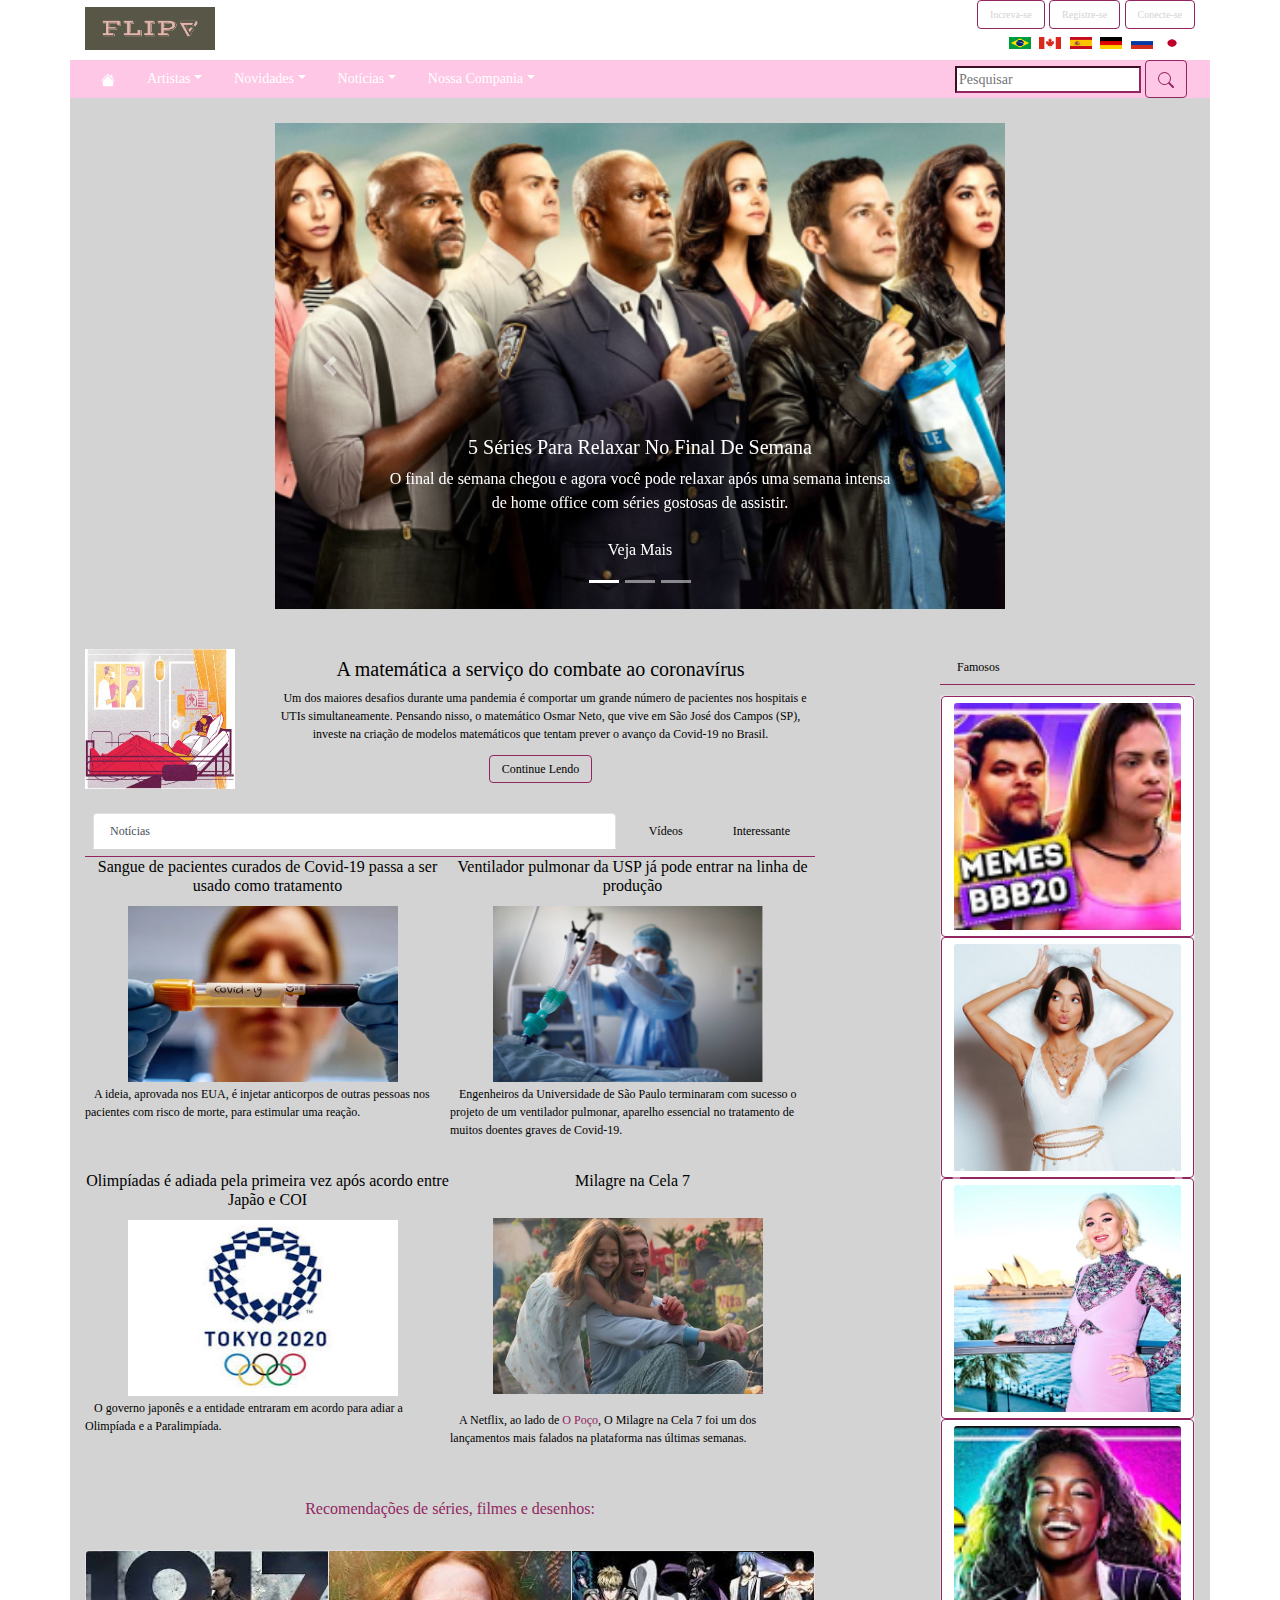
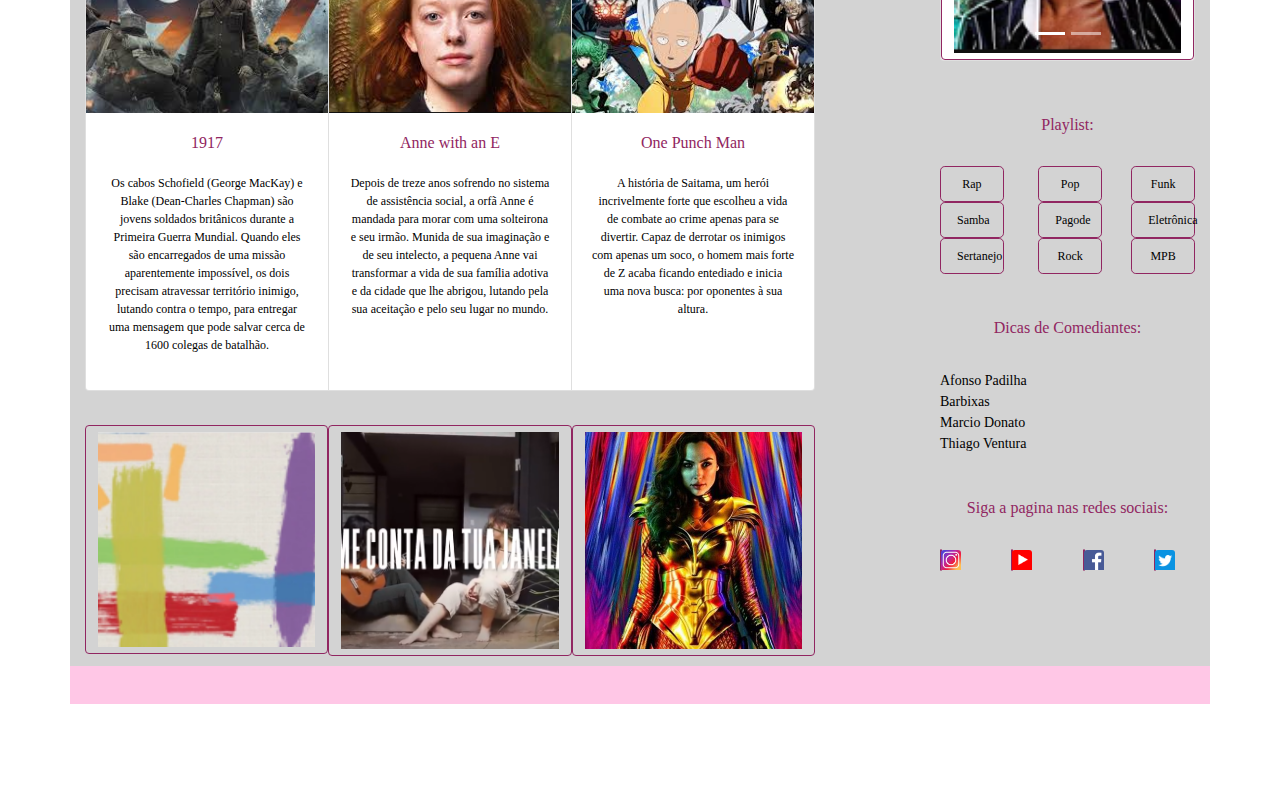
<file: index.html>
<!DOCTYPE html>
<html lang=pt-br>
  <head>  
    <meta charset = "UTF-8">
    <meta name="viewport" content="width=device-width, initial-scale=1, shrink-to-fit=no">
    <meta name = "author" content="Letícia Americano Lucas">
    <title>Portal de Noticias</title> 
    <link rel="stylesheet" href="https://stackpath.bootstrapcdn.com/bootstrap/4.4.1/css/bootstrap.min.css" integrity="sha384-Vkoo8x4CGsO3+Hhxv8T/Q5PaXtkKtu6ug5TOeNV6gBiFeWPGFN9MuhOf23Q9Ifjh" crossorigin="anonymous"> 
    <link rel = "stylesheet" href = "PortalTeste.css">
  </head>
  <body>
    <header class="container Header">
      <div class="row">
        <div class="col-12 Cabeçalho">
          <div class="row">
            <div class="flex col-8">
              <img src="Logo.png" class="Logo">
            </div>
            <div class="flex col-4">
              <div class="CabeçalhoDireita">
                <button class="btn IconeCabeçalho" data-toggle="modal" data-target="#exampleModalCenter">
                  <svg class="bi bi-list" width="2em" height="2em" viewBox="0 0 16 16" fill="currentColor" xmlns="http://www.w3.org/2000/svg">
                    <path fill-rule="evenodd" d="M2.5 11.5A.5.5 0 013 11h10a.5.5 0 010 1H3a.5.5 0 01-.5-.5zm0-4A.5.5 0 013 7h10a.5.5 0 010 1H3a.5.5 0 01-.5-.5zm0-4A.5.5 0 013 3h10a.5.5 0 010 1H3a.5.5 0 01-.5-.5z" clip-rule="evenodd"/>
                  </svg>
                </button>
                <div class="modal fade" id="exampleModalCenter" tabindex="-1" role="dialog" aria-labelledby="exampleModalCenterTitle4" aria-hidden="true">
                  <div class="modal-dialog modal-dialog-centered" role="document">
                    <div class="modal-content">
                      <div class="modal-header">
                        <h5 class="modal-title Iconemodal" id="exampleModalCenterTitle4">Menu</h5>
                          <button type="button" class="close" data-dismiss="modal" aria-label="Close">
                            <svg class="bi bi-x" width="1em" height="1em" viewBox="0 0 16 16" fill="currentColor" xmlns="http://www.w3.org/2000/svg">
                              <path fill-rule="evenodd" d="M11.854 4.146a.5.5 0 010 .708l-7 7a.5.5 0 01-.708-.708l7-7a.5.5 0 01.708 0z" clip-rule="evenodd"/>
                              <path fill-rule="evenodd" d="M4.146 4.146a.5.5 0 000 .708l7 7a.5.5 0 00.708-.708l-7-7a.5.5 0 00-.708 0z" clip-rule="evenodd"/>
                            </svg>
                          </button>
                      </div>
                      <div class="modal-body">
                        <button type="button" class="btn Botao btn-block btn-lg" data-toggle="modal" data-target="#exampleModalCenter1">Increva-se</button>
                        <button type="button" class="btn Botao btn-block btn-lg" data-toggle="modal" data-target="#exampleModalCenter2">Registre-se</button>
                        <button type="button" class="btn Botao btn-block btn-lg" data-toggle="modal" data-target="#exampleModalCenter3">Conecte-se</button>
                        <button type="button" class="btn Botao btn-block btn-lg" data-toggle="modal" data-target="#exampleModalCenter3">Idioma</button>
                      </div>
                    </div>
                  </div>
                </div>
              </div>
              <div class="Navegacao">
                <button type="button" class="btn NavegacaoDireita" data-toggle="modal" data-target="#exampleModalCenter1">Increva-se</button>
                <div class="modal fade" id="exampleModalCenter1" tabindex="-1" role="dialog" aria-labelledby="exampleModalCenterTitle" aria-hidden="true">
                  <div class="modal-dialog modal-dialog-centered" role="document">
                    <div class="modal-content">
                      <div class="modal-header">
                        <h5 class="modal-title TituloModal" id="exampleModalCenterTitle">Increva-se </h5>
                          <button type="button" class="close" data-dismiss="modal" aria-label="Close">
                            <svg class="bi bi-x" width="1em" height="1em" viewBox="0 0 16 16" fill="currentColor" xmlns="http://www.w3.org/2000/svg">
                              <path fill-rule="evenodd" d="M11.854 4.146a.5.5 0 010 .708l-7 7a.5.5 0 01-.708-.708l7-7a.5.5 0 01.708 0z" clip-rule="evenodd"/>
                              <path fill-rule="evenodd" d="M4.146 4.146a.5.5 0 000 .708l7 7a.5.5 0 00.708-.708l-7-7a.5.5 0 00-.708 0z" clip-rule="evenodd"/>
                            </svg>
                          </button>
                      </div>
                      <div class="modal-body">
                        <form class="form-inline">
                          <div class="form-block Nome">
                            <label for="inputname">Nome:</label>
                            <input type="name" id="inputname" class="mx-sm-3" aria-describedby="nameHelpInline">
                          </div>
                          <div class="form-block Sobrenome">
                            <label for="inputname">Sobrenome:</label>
                            <input type="name" id="inputname" class="mx-sm-3" aria-describedby="nameHelpInline">
                          </div>
                        </form>
                        <form class="form-inline">
                          <div class="form-block Nome">
                            <label for="inputname">Nome do Usuario:</label>
                            <input type="name" id="inputname" class="mx-sm-3" aria-describedby="nameHelpInline">
                          </div>
                          <div class="form-block Email">
                            <label for="inputemail">Email:</label>
                            <input type="email" id="inputemail" class="mx-sm-3" aria-describedby="emailHelpInline">
                          </div>
                        </form>
                        <form class="form-inline">
                          <div class="form-block Senha">
                            <label for="inputPassword6">Senha:</label>
                            <input type="password" id="inputPassword6" class="mx-sm-3" aria-describedby="passwordHelpInline">
                          </div>
                          <div class="form-block Senha">
                            <small id="passwordHelpInline" class="TextoSenha text-muted">Deve ter de 8 a 20 caracteres.</small>
                          </div>
                        </form>
                      </div>
                      <div class="modal-footer">
                        <button button type="button" class="close" data-dismiss="modal" aria-label="Close">
                          <svg class="bi bi-check" width="1em" height="1em" viewBox="0 0 16 16" fill="currentColor" xmlns="http://www.w3.org/2000/svg">
                            <path fill-rule="evenodd" d="M13.854 3.646a.5.5 0 010 .708l-7 7a.5.5 0 01-.708 0l-3.5-3.5a.5.5 0 11.708-.708L6.5 10.293l6.646-6.647a.5.5 0 01.708 0z" clip-rule="evenodd"/>
                          </svg>
                        </button>
                      </div>
                    </div>
                  </div>
                </div>
                <button type="button" class="btn NavegacaoDireita" data-toggle="modal" data-target="#exampleModalCenter2">Registre-se</button>
                <div class="modal fade" id="exampleModalCenter2" tabindex="-1" role="dialog" aria-labelledby="exampleModalCenterTitle" aria-hidden="true">
                  <div class="modal-dialog modal-dialog-centered" role="document">
                    <div class="modal-content">
                      <div class="modal-header">
                        <h5 class="modal-title TituloModal" id="exampleModalCenterTitle">Registre-se</h5>
                          <button type="button" class="close" data-dismiss="modal" aria-label="Close">
                            <svg class="bi bi-x" width="1em" height="1em" viewBox="0 0 16 16" fill="currentColor" xmlns="http://www.w3.org/2000/svg">
                              <path fill-rule="evenodd" d="M11.854 4.146a.5.5 0 010 .708l-7 7a.5.5 0 01-.708-.708l7-7a.5.5 0 01.708 0z" clip-rule="evenodd"/>
                              <path fill-rule="evenodd" d="M4.146 4.146a.5.5 0 000 .708l7 7a.5.5 0 00.708-.708l-7-7a.5.5 0 00-.708 0z" clip-rule="evenodd"/>
                            </svg>
                          </button>
                      </div>
                      <div class="modal-body">
                        <form class="form-inline">
                          <div class="form-block Nome">
                            <label for="inputname">Nome:</label>
                            <input type="name" id="inputname" class="mx-sm-3" aria-describedby="nameHelpInline">
                          </div>
                          <div class="form-block Sobrenome">
                            <label for="inputname">Sobrenome:</label>
                            <input type="name" id="inputname" class="mx-sm-3" aria-describedby="nameHelpInline">
                          </div>
                        </form>
                        <form class="form-inline">
                          <div class="form-block Email">
                            <label for="inputemail">Email:</label>
                            <input type="email" id="inputemail" class="mx-sm-3" aria-describedby="emailHelpInline">
                          </div>
                        </form>
                        <form class="form-inline">
                          <div class="form-block Endereço">
                            <label for="inputAddress">Endereço:</label>
                            <input type="text"  id="inputAddress" class="mx-sm-3" placeholder="1234 Main St">
                          </div> 
                          <div class="form-block Adicional">
                            <label for="inputAddress2">Adicional:</label>
                            <input type="text" id="inputAddress2" class="mx-sm-3" placeholder="Apartment, studio, or floor">
                          </div>
                        </form>
                        <form class="form-inline">
                          <div class="form-block Cidade">
                            <label for="inputCity">Cidade:</label>
                            <input type="text" class="mx-sm-3" id="inputCity">
                          </div>
                          <div class="form-block Estado">
                            <label for="inputstates">Estado:</label>
                            <input type="text" class="mx-sm-3" id="inputstates">
                          </div>
                        </form>
                        <form class="form-inline">
                          <div class="form-block Senha">
                            <label for="inputPassword6">Senha:</label>
                            <input type="password" id="inputPassword6" class="mx-sm-3" aria-describedby="passwordHelpInline">
                          </div>
                          <div class="form-block Senha">
                            <small id="passwordHelpInline" class="TextoSenha text-muted">Deve ter de 8 a 20 caracteres.</small>
                          </div>
                        </form>
                      </div>
                      <div class="modal-footer">
                        <button button type="button" class="close" data-dismiss="modal" aria-label="Close">
                          <svg class="bi bi-check" width="1em" height="1em" viewBox="0 0 16 16" fill="currentColor" xmlns="http://www.w3.org/2000/svg">
                            <path fill-rule="evenodd" d="M13.854 3.646a.5.5 0 010 .708l-7 7a.5.5 0 01-.708 0l-3.5-3.5a.5.5 0 11.708-.708L6.5 10.293l6.646-6.647a.5.5 0 01.708 0z" clip-rule="evenodd"/>
                          </svg>
                        </button>
                      </div>
                    </div>
                  </div>
                </div>
                <button type="button" class="btn NavegacaoDireita" data-toggle="modal" data-target="#exampleModalCenter3">Conecte-se</button>
                <div class="modal fade" id="exampleModalCenter3" tabindex="-1" role="dialog" aria-labelledby="exampleModalCenterTitle" aria-hidden="true">
                  <div class="modal-dialog modal-dialog-centered" role="document">
                    <div class="modal-content">
                      <div class="modal-header">
                        <h5 class="modal-title TituloModal" id="exampleModalCenterTitle">Conecte-se</h5>
                          <button type="button" class="close" data-dismiss="modal" aria-label="Close">
                            <svg class="bi bi-x" width="1em" height="1em" viewBox="0 0 16 16" fill="currentColor" xmlns="http://www.w3.org/2000/svg">
                              <path fill-rule="evenodd" d="M11.854 4.146a.5.5 0 010 .708l-7 7a.5.5 0 01-.708-.708l7-7a.5.5 0 01.708 0z" clip-rule="evenodd"/>
                              <path fill-rule="evenodd" d="M4.146 4.146a.5.5 0 000 .708l7 7a.5.5 0 00.708-.708l-7-7a.5.5 0 00-.708 0z" clip-rule="evenodd"/>
                            </svg>
                          </button>
                      </div>
                      <div class="modal-body">
                        <form class="form-inline">
                          <div class="form-block Email">
                            <label for="inputemail">Email:</label>
                            <input type="email" id="inputemail" class="mx-sm-3" aria-describedby="emailHelpInline">
                          </div>
                        </form>
                        <form class="form-inline">
                          <div class="form-block Senha">
                            <label for="inputPassword6">Senha:</label>
                            <input type="password" id="inputPassword6" class="mx-sm-3" aria-describedby="passwordHelpInline">
                          </div>
                          <div class="form-block Senha">
                            <small id="passwordHelpInline" class="TextoSenha text-muted">Deve ter de 8 a 20 caracteres.</small>
                          </div>
                        </form>
                      </div>
                      <div class="modal-footer">
                        <button button type="button" class="close" data-dismiss="modal" aria-label="Close">
                          <svg class="bi bi-check" width="1em" height="1em" viewBox="0 0 16 16" fill="currentColor" xmlns="http://www.w3.org/2000/svg">
                            <path fill-rule="evenodd" d="M13.854 3.646a.5.5 0 010 .708l-7 7a.5.5 0 01-.708 0l-3.5-3.5a.5.5 0 11.708-.708L6.5 10.293l6.646-6.647a.5.5 0 01.708 0z" clip-rule="evenodd"/>
                          </svg>
                        </button>
                      </div>
                    </div>
                  </div>
                </div>
              </div>
              <section class="section">
                País:
                <div class="img">
                  <img class="um" height="12" width="22" src="Bandeira-BR.png">
                  <img class="um" height="12" width="22" src="Bandeira-CAN.png">
                  <img class="um" height="12" width="22" src="Bandeira-ES.png">                                   
                  <img class="um" height="12" width="22" src="Bandeira-ALE.png">
                  <img class="um" height="12" width="22" src="Bandeira-RUS.png">
                  <img class="dois" height="12" width="22" src="Bandeira-JAP.png"> 
                </div>
              </section>
            </div>
          </div>
        </div>
      </div>
      <div class="row">
        <div class="col-12 Total">
          <div class="row">
            <div class="col-6 Meio">
              <div class="Movimento">       
                <ul class="nav nav-pills">
                  <li class="nav-item">
                    <a class="nav-link Segundo" href="http://127.0.0.1:5500/PortalTeste.html">
                      <svg class="bi bi-house-fill" width="1em" height="1em" viewBox="0 0 16 16" fill="currentColor" xmlns="http://127.0.0.1:5500/Portal%20de%20Not%C3%ADcias.html#">
                        <path fill-rule="evenodd" d="M8 3.293l6 6V13.5a1.5 1.5 0 01-1.5 1.5h-9A1.5 1.5 0 012 13.5V9.293l6-6zm5-.793V6l-2-2V2.5a.5.5 0 01.5-.5h1a.5.5 0 01.5.5z" clip-rule="evenodd"/>
                        <path fill-rule="evenodd" d="M7.293 1.5a1 1 0 011.414 0l6.647 6.646a.5.5 0 01-.708.708L8 2.207 1.354 8.854a.5.5 0 11-.708-.708L7.293 1.5z" clip-rule="evenodd"/>
                      </svg>
                    </a>
                  </li>
                  <li class="nav-item">
                    <a class="nav-link flex dropdown-toggle Segundo" data-toggle="dropdown" href="#" role="button" aria-haspopup="true" aria-expanded="false">Artistas</a>
                    <div class="dropdown-menu">
                      <a class="dropdown-item" href="#">Atores</a>
                      <a class="dropdown-item" href="#">Youtubers</a>
                      <a class="dropdown-item" href="#">Cantores</a>
                      <a class="dropdown-item" href="#">Famosos Internacionais</a>
                      <a class="dropdown-item" href="#">Comediante</a>
                    </div>
                  </li>
                  <li class="nav-item dropdown">
                    <a class="nav-link flex dropdown-toggle Segundo" data-toggle="dropdown" href="#" role="button" aria-haspopup="true" aria-expanded="false">Novidades</a>
                    <div class="dropdown-menu">
                      <a class="dropdown-item" href="#">Recentes</a>
                      <a class="dropdown-item" href="#">Séries</a>
                      <a class="dropdown-item" href="#">Jogos</a>
                      <a class="dropdown-item" href="#">Filmes</a>
                      <a class="dropdown-item" href="#">Famosos</a>
                      <a class="dropdown-item" href="#">Vídeos</a>
                    </div>
                  </li>
                  <li class="nav-item dropdown">
                    <a class="nav-link flex dropdown-toggle Segundo" data-toggle="dropdown" href="#" role="button" aria-haspopup="true" aria-expanded="false">Notícias</a>
                    <div class="dropdown-menu">
                      <a class="dropdown-item" href="#">Cotidiano</a>
                      <a class="dropdown-item" href="#">Internacional</a>
                      <a class="dropdown-item" href="#">Educação</a>
                      <a class="dropdown-item" href="#">Política</a>
                      <a class="dropdown-item" href="#">Saúde</a>
                    </div>
                  </li>
                  <li class="nav-item dropdown">
                    <a class="nav-link flex dropdown-toggle Segundo" data-toggle="dropdown" href="#" role="button" aria-haspopup="true" aria-expanded="false">Nossa Compania</a>
                    <div class="dropdown-menu">
                      <a class="dropdown-item" href="#">Sobre</a>
                      <a class="dropdown-item" href="#">Serviços</a>
                      <a class="dropdown-item" href="#">Suporte</a>   
                    </div>
                  </li>     
                </ul>
              </div>
            </div>
            <div class="col-6">
              <nav class="navbar flex navbar-light px-2 py-0">
                <a class="navbar-brand Meio"></a>
                <form class="form-inline Metade">
                  <input class="Controle mr-sm-1" type="search" placeholder="Pesquisar" aria-label="Search">
                  <button class="btn Butao btn-outline-success my-2 my-sm-0" type="submit">
                    <svg class="bi bi-search" width="1em" height="1em" viewBox="0 0 16 16" fill="rgb(145, 38, 97)" xmlns="http://www.w3.org/2000/svg">
                      <path fill-rule="evenodd" d="M10.442 10.442a1 1 0 011.415 0l3.85 3.85a1 1 0 01-1.414 1.415l-3.85-3.85a1 1 0 010-1.415z" clip-rule="evenodd"/>
                      <path fill-rule="evenodd" d="M6.5 12a5.5 5.5 0 100-11 5.5 5.5 0 000 11zM13 6.5a6.5 6.5 0 11-13 0 6.5 6.5 0 0113 0z" clip-rule="evenodd"/>
                    </svg>
                  </button>
                </form>
              </nav>
            </div>
          </div>
        </div>
      </div>
    </header>
    <main class="container main">
      <div class="row">
        <div class="col-12 main">
          <div class="row">
            <div class="col-2 flex FundoLateral"></div>
            <div class="col-8 flex Fundo mx-auto">
              <div class="mx-auto">
                <div id="carouselExampleCaptions" class="carousel slide SlideCarrosel" data-ride="carousel">
                  <ol class="carousel-indicators">
                    <li data-target="#carouselExampleCaptions" data-slide-to="0" class="active"></li>
                    <li data-target="#carouselExampleCaptions" data-slide-to="1"></li>
                    <li data-target="#carouselExampleCaptions" data-slide-to="2"></li>
                  </ol>
                  <div class="carousel-inner">
                    <div class="carousel-item active">
                      <img src="Carrossel(99).png" class="d-block w-100 " alt="Descrição 1">
                      <div class="carousel-caption d-none d-md-block">
                        <h5 class="PrimeiroSlide">5 Séries Para Relaxar No Final De Semana</h5>
                        <p class="PrimeiroSlide">O final de semana chegou e agora você pode relaxar após uma semana intensa de home office com séries gostosas de assistir.</p>
                        <a href="https://entretenimento.uol.com.br/colunas/aline-diniz/2020/04/18/5-series-curtinhas-e-leves-para-relaxar-no-final-de-semana.htm" class="btn PrimeiroSlide stretched-link">Veja Mais</a>
                      </div>
                    </div>
                    <div class="carousel-item">
                      <img src="Carrossel(Coronavirus).png" class="d-block w-100" alt="Descrição 2">
                      <div class="carousel-caption d-none d-md-block">
                        <h5 class="SegundoSlide">Iniciativas Para Você Ajudar Durante A Pandemia</h5>
                        <p class="SegundoSlide">Iniciativas para socorrer populações mais afetadas pela pandemia.</p>
                        <a href="https://www.buzzfeed.com/br/gaiapassarelli/20-iniciativas-para-ajudar-durante-a-pandemia" class="btn SegundoSlide stretched-link">Veja mais</a>
                      </div>
                    </div>
                    <div class="carousel-item">
                      <img src="Carrossel(Meditação).png" class="d-block w-100" alt="Descrição 3">
                      <div class="carousel-caption d-none d-md-block">
                        <h5 class="TerceiroSlide">Meditação Guiada Para Iniciantes</h5>
                        <p class="TerceiroSlide">A meditação pode te ajudar a controlar seus pensamentos e emoções.</p>
                        <a href="https://www.buzzfeed.com/br/watch/video/102909" class="btn TerceiroSlide stretched-link">Veja mais</a>
                      </div>
                    </div>
                    <a class="carousel-control-prev" href="#carouselExampleCaptions" role="button" data-slide="prev">
                      <span class="carousel-control-prev-icon" aria-hidden="true"></span>
                      <span class="sr-only">Previous</span>
                    </a> 
                    <a class="carousel-control-next" href="#carouselExampleCaptions" role="button" data-slide="next">
                      <span class="carousel-control-next-icon" aria-hidden="true"></span>
                      <span class="sr-only">Next</span> 
                    </a>
                  </div>
                </div>
              </div>
            </div>
          <div class="col-2 flex FundoLateral"></div>
          </div>
        </div>
      </div>
      <div class="row">
        <div class="col-12">
          <div class="row">
            <div class="col-8"> 
              <ul class="list-unstyled">
                <li class="media flex Exclusiva align-middle">
                  <img src="Exclusivo.png" class="mr-3 ImagemUm" alt="Descrição 14">
                  <div class="media-body MediaBody">
                    <h5 class="mt-2 mb-2 Escritos">A matemática a serviço do combate ao coronavírus</h5>
                    <p class="mt-2 mb-2 Escrits">A matemática a serviço do combate ao coronavírus</p>
                    <P class="Paragrafo">&nbsp;&nbsp;&nbsp;Um dos maiores desafios durante uma pandemia é comportar um grande número de pacientes nos hospitais e UTIs simultaneamente. Pensando nisso, o matemático Osmar Neto, que vive em São José dos Campos (SP), investe na criação de modelos matemáticos que tentam prever o avanço da Covid-19 no Brasil.</P>
                    <a href="https://super.abril.com.br/ciencia/a-matematica-a-servico-do-combate-ao-coronavirus/" class="btn Botao">Continue Lendo</a>
                    <a href="https://super.abril.com.br/ciencia/a-matematica-a-servico-do-combate-ao-coronavirus/" class="btn BotaoMenor">-></a>
                  </div>
                </li>
              </ul>
              <ul class="nav Borda flex nav-tabs d-flex ">
                <li class="nav-item itens p-2 flex-grow-1">
                  <a class="nav-link Borda active" href="http://127.0.0.1:5500/Portal%20de%20Not%C3%ADcias.html">Notícias</a>
                </li>
                <li class="nav-item itens p-2">
                  <a class="nav-link Borda Navegador" href="#">Vídeos</a>
                </li>
                <li class="nav-item itens p-2">
                  <a class="nav-link Borda Navegador" href="https://super.abril.com.br/">Interessante</a>
                </li>
              </ul>
              <ul class="list-unstyled flex NoticiasMedia">
                <li class="media Espaçamento">
                  <div class="media-body">
                    <h5 class="mt-0 mb-1 Tit">Sangue de pacientes curados de Covid-19 passa a ser usado como tratamento</h5>
                    <a href="https://super.abril.com.br/saude/sangue-de-pacientes-curados-de-covid-19-pode-ajudar-no-tratamento-de-novos-infectados/?amp_js_v=0.1&usqp=mq331AQFKAGwASA=" class="btn bot1 ImagemDois">
                      <img src="Noticias(Sangue).png" class="ImagemDois Centro" alt="Descrição 10">
                    </a>
                    <p class="Escrita">&nbsp;&nbsp;&nbsp;A ideia, aprovada nos EUA, é injetar anticorpos de outras pessoas nos pacientes com risco de morte, para estimular uma reação.</p>
                  </div>
                </li>
                <li class="media Espaçamento">
                  <div class="media-body">
                    <h5 class="mt-0 mb-1 Tit">Ventilador pulmonar da USP já pode entrar na linha de produção</h5>
                    <a href="https://www1.folha.uol.com.br/equilibrioesaude/2020/04/ventilador-pulmonar-da-usp-ja-pode-entrar-na-linha-de-producao.shtml" class="btn bot2 ImagemDois">
                      <img src="Noticias(VentiladorPulmonar).png" class="ImagemDois Centro" alt="Descrição 11">
                    </a>
                    <p class="Escrita">&nbsp;&nbsp;&nbsp;Engenheiros da Universidade de São Paulo terminaram com sucesso o projeto de um ventilador pulmonar, aparelho essencial no tratamento de muitos doentes graves de Covid-19.</p>
                  </div>
                </li>
              </ul>
              <ul class="list-unstyled flex NoticiasMedia">
                <li class="media Espaçamento">
                  <div class="media-body">
                    <h5 class="mt-0 mb-1 Tit">Olimpíadas é adiada pela primeira vez após acordo entre Japão e COI</h5> 
                    <a href="https://g1.globo.com/mundo/noticia/2020/03/24/primeiro-ministro-do-japao-pede-para-adiar-olimpiadas-por-um-ano.ghtml" class="btn bot3 ImagemDois">
                      <img src="Noticias(Olimpiada).png" class="ImagemDois Centro" alt="Descrição 12">
                    </a>
                    <p class="Escrita">&nbsp;&nbsp;&nbsp;O governo japonês e a entidade entraram em acordo para adiar a Olimpíada e a Paralimpíada.</p>
                  </div>
                </li>
                <li class="media Espaçamento">
                  <div class="media-body">
                    <h5 class="mt-0 mb-1 Tit Ti">Milagre na Cela 7 </h5>
                    <a href="http://gameplayrj.com.br/assistimos-milagre-na-cela-7/" class="btn bot4"> 
                      <img src="Noticias(Milagre).png" class="ImagemDois Centro Espaço" alt="Descrição 13">
                    </a>
                    <p class="Escrita">&nbsp;&nbsp;&nbsp;A Netflix, ao lado de <a class="Cor" href="http://gameplayrj.com.br/assistimos-o-poco-da-netflix/">O Poço</a>, O Milagre na Cela 7 foi um dos lançamentos mais falados na plataforma nas últimas semanas.</p>
                  </div>
                </li>
              </ul>
              <h4 class="Title">Recomendações de séries, filmes e desenhos:</h4>
              <br>
              <div class="Rec card-group">
                <div class="card">
                  <img src="Recomendação(1917).png" class="Troco card-img-top" alt="Descrição">
                  <img src="Recomendação(1917)Vertical.png" class="Troca card-img-top" alt="Descrição">
                  <div class="card-body Troco">
                    <h5 class="card-title Ttl Troco">1917</h5>
                    <p class="Escrito">Os cabos Schofield (George MacKay) e Blake (Dean-Charles Chapman) são jovens soldados britânicos durante a Primeira Guerra Mundial. Quando eles são encarregados de uma missão aparentemente impossível, os dois precisam atravessar território inimigo, lutando contra o tempo, para entregar uma mensagem que pode salvar cerca de 1600 colegas de batalhão.</p>
                  </div>
                </div>
                <div class="card">
                  <img src="Recomendação(Anne).png" class="Troco card-img-top" alt="Descrição">
                  <img src="Recomendação(Anne)Vertical.png" class="Troca card-img-top" alt="Descrição">
                  <div class="card-body Troco">
                    <h5 class="card-title Ttl Troco">Anne with an E</h5>
                    <p class="Escrito">Depois de treze anos sofrendo no sistema de assistência social, a orfã Anne é mandada para morar com uma solteirona e seu irmão. Munida de sua imaginação e de seu intelecto, a pequena Anne vai transformar a vida de sua família adotiva e da cidade que lhe abrigou, lutando pela sua aceitação e pelo seu lugar no mundo.</p>
                  </div>
                </div>
                <div class="card">
                  <img src="Recomendação(OnePunchMan).png" class="Troco card-img-top" alt="Descrição">
                  <img src="Recomendação(OnePunchMan)Vertical.png" class="Troca card-img-top" alt="Descrição">
                  <div class="card-body Troco">
                    <h5 class="card-title Ttl Troco">One Punch Man</h5>
                    <p class="Escrito">A história de Saitama, um herói incrivelmente forte que escolheu a vida de combate ao crime apenas para se divertir. Capaz de derrotar os inimigos com apenas um soco, o homem mais forte de Z acaba ficando entediado e inicia uma nova busca: por oponentes à sua altura.</p>
                  </div>
                </div>
              </div>
              <br>
              <div class="Final flex">
                <div id="carouselExampleSlidesOnly" class="carousel slide" data-ride="carousel">
                  <div class="carousel-inner">
                    <div class="carousel-item active">
                      <a href="https://www.buzzfeed.com/br/christopherhudspeth/teste-pinturas-descontruidas-personagens-pixar" class="btn Bordo">
                        <img src="Page6(Filmes).png" class="d-block w-100" alt="Descrição 9">
                      </a>
                    </div>
                    <div class="carousel-item">
                      <a href="https://www.buzzfeed.com/br/jonmichaelpoff/teste-encontre-paises-da-europa" class="btn stretched-link Bordo">
                        <img src="Page5(Paises).png"  class="d-block w-100" alt="Descrição 8">
                      </a>
                    </div>
                  </div>
                </div>
                <div id="carouselExampleSlidesOnly" class="carousel slide" data-ride="carousel">
                  <div class="carousel-inner">
                    <div class="carousel-item active">
                      <a href="https://www.youtube.com/watch?v=hC0EQGIcbUI" class="btn  stretched-link Bordo">
                        <img src="Page2(Anavitoria).png" class="d-block w-100" alt="Descrição 6">
                      </a>
                    </div>
                    <div class="carousel-item">
                      <a href="https://www.youtube.com/watch?v=L9Sz9uM-zSk" class="btn  stretched-link Bordo">
                        <img src="Page4(Barbixas).png" class="d-block w-100" alt="Descrição 7">
                      </a>
                    </div>
                  </div>
                </div>
                <div id="carouselExampleSlidesOnly" class="carousel slide" data-ride="carousel">
                  <div class="carousel-inner">
                    <div class="carousel-item active">
                      <a href="http://gameplayrj.com.br/mulher-maravilha-1984-tem-estreia-remarcada-para-agosto-pelo-coronavirus/" class="btn  Bordo stretched-link">
                        <img src="Page1(MulherMaravilha).png" class="d-block w-100" alt="Descrição 5">
                      </a>
                    </div>
                    <div class="carousel-item">
                      <a href="http://gameplayrj.com.br/2d-podcast-s03e01/" class="btn Bordo stretched-link">
                        <img src="Page3(Podcast).png" class="d-block w-100" alt="Descrição 4">
                      </a>
                    </div>
                  </div>
                </div>
              </div>
            </div>
            <div class="col-1"></div>
            <div class="col-3">
              <ul class="nav flex nav-tabs d-flex Borda DireitaTitulo">
                <li class="nav-item itens Titulo DireitaTitulo">
                  <a class="nav-link Borda" href="http://127.0.0.1:5500/Portal%20de%20Not%C3%ADcias.html">Famosos</a>
                </li>
              </ul>
              <div id="carouselExampleIndicators" class="carousel flex slide Direita" data-ride="carousel">
                <ol class="carousel-indicators">
                  <li data-target="#carouselExampleIndicators" data-slide-to="0" class="active"></li>
                  <li data-target="#carouselExampleIndicators" data-slide-to="1"></li>
                </ol>
                <div class="carousel-inner">
                  <div class="carousel-item active">
                    <div class="card" style="width: col-2">
                      <a href="https://www.msn.com/pt-br/entretenimento/famosos/chega-ao-fim-namoro-de-m%c3%a3e-de-neymar-jr-com-tiago-ramos-diz-colunista/ar-BB132zCe" class="btn Borda">
                        <img src="Fofoca(BBB).png" class="card-img-top" alt="Descrição 15">
                      </a>
                      <a href="https://gshow.globo.com/realities/bbb/bbb20/casa-bbb/noticia/manu-afirma-seria-uma-honra-ganhar-isso-aqui-e-seria-uma-honra-perder-para-voces-tres.ghtml" class="btn Borda">
                        <img src="Fofoca(Manu).png" class="card-img-top" alt="Descrição 16">
                      </a>
                      <a href="https://www.purepeople.com.br/noticia/katy-perry-ressalta-1-gravidez-de-vestido-justo-em-ensaio-de-show-na-australia-fotos_a289111/1" class="btn Borda">
                        <img src="Fofoca(Katy).png" class="card-img-top" alt="Descrição 17">
                      </a>
                      <a href="https://www.youtube.com/watch?v=BW8PWIy0rg0" class="btn Borda">
                        <img src="Fofoca(Iza).png" class="card-img-top" alt="Descrição 20">
                      </a>
                    </div>
                  </div>
                  <div class="carousel-item">
                    <div class="card Ultimo Borda" style="width: col-2;"> 
                      <div class=" card-body Vertical">
                        <h5 class="Titu card-title">Os maiores e melhores memes do BBB20 | Diva Depressão</h5>
                        <P class="TextoCarrossel">Melhores memes BBB20</P>
                      </div>
                    </div>
                    <div class="card Ultimo Borda" style="width: col-2;"> 
                      <div class=" card-body VerticalMeio">
                        <h5 class="Titu card-title Corte">BBB</h5>
                        <p class="Escritas card-text">'Seria uma honra ganhar isso aqui, e seria uma honra perder para vocês três'.</p>
                        <P class="TextoCarrossel">Manu no BBB20</P>
                      </div>
                    </div>
                    <div class="card Ultimo Borda" style="width: col-2;">
                      <div class=" card-body VerticalMeio">
                        <h5 class="Titu card-title Corte">Gravidez de Katy Perry</h5>
                        <p class="Escritas card-text">Katy Perry faz 1º aparição grávida em ensaio de show na Austrália.</p>
                        <P class="TextoCarrossel">Gravidez de Katy Perry</P>
                      </div>
                    </div>
                    <div class="card Ultimo Borda" style="width: col-2;">
                      <div class="card-body Vertical">
                        <h5 class="Titu card-title">Um ícone chamado Iza | Diva Depressão</h5>
                        <P class="TextoCarrossel">Um ícone: Iza</P>
                      </div>
                    </div>
                  </div>
                </div>
                <a class="carousel-control-prev" href="#carouselExampleIndicators" role="button" data-slide="prev">
                  <span class="carousel-control-prev-icon" aria-hidden="true"></span>
                  <span class="sr-only">Previous</span>
                </a>
                <a class="carousel-control-next" href="#carouselExampleIndicators" role="button" data-slide="next">
                  <span class="carousel-control-next-icon" aria-hidden="true"></span>
                  <span class="sr-only">Next</span>
                </a>
              </div>
              <br>
              <h4 class="Title">Playlist:</h4>
              <br>
              <div class="Sumiu">
                <a href="https://www.youtube.com/watch?v=O7kE1ai7DWY&list=PLxFfose56AjdOBXj3x51Vvj2cl8xKAMnu" class="btn btn-lg w-25 Botao1 Bot">Rap</a>
                <a href="https://www.youtube.com/watch?v=oygrmJFKYZY&list=PL4o29bINVT4EG_y-k5jGoOu3-Am8Nvi10" class="btn btn-lg w-25 Botao2 Bot">Pop</a>
                <a href="https://www.youtube.com/watch?v=ogxUGtlAq18&list=PL_Q15fKxrBb5F3Rf2WO6cpHT-nLEE49AX" class="btn btn-lg w-25 Botao3 Bot">Funk</a>
                <a href="https://www.youtube.com/watch?v=4uQi5XvGI1M&list=PL_Q15fKxrBb5pckIW2RHwZbgf-FwRiCWr" class="btn btn-lg w-25 Botao4 Bot">Samba</a>
                <a href="https://www.youtube.com/watch?v=4uQi5XvGI1M&list=PL_Q15fKxrBb5pckIW2RHwZbgf-FwRiCWr" class="btn btn-lg w-25 Botao5 Bot">Pagode</a>
                <a href="https://www.youtube.com/watch?v=2zToEPpFEN8&list=PL_Q15fKxrBb5d4FzxegXGGkW2eAgtukpi" class="btn btn-lg w-25 Botao6 Bot">Eletrônica</a>
                <a href="https://www.youtube.com/watch?v=WcTRQXtXJPs&list=RDQMbWDpa7a70V8&start_radio=1"      class="btn btn-lg w-25 Botao7 Bot">Sertanejo</a>
                <a href="https://www.youtube.com/watch?v=ktvTqknDobU&list=PLzxEw1CbicllxqVJaN9hodbkMXNX0Cnds" class="btn btn-lg w-25 Botao8 Bot">Rock</a>
                <a href="https://www.youtube.com/watch?v=xJNKT9HAXRc&list=PL_Q15fKxrBb7C163SjzBIPYMrGcNzb_-X" class="btn btn-lg w-25 Botao9 Bot">MPB</a>
                <a href="https://www.youtube.com/watch?v=Raj-AuQgCTg&list=PLOHoVaTp8R7dfrJW5pumS0iD_dhlXKv17" class="btn btn-lg w-25 Botao0 Bot Aparecendo">KPOP</a>
              </div>
              <div class="Quebra Aparecendo">
                <a href="https://www.youtube.com/watch?v=O7kE1ai7DWY&list=PLxFfose56AjdOBXj3x51Vvj2cl8xKAMnu" class="btn btn-lg w-100 Botao1 Bot">Rap</a>
                <a href="https://www.youtube.com/watch?v=oygrmJFKYZY&list=PL4o29bINVT4EG_y-k5jGoOu3-Am8Nvi10" class="btn btn-lg w-100 Botao2 Bot">Pop</a>
                <a href="https://www.youtube.com/watch?v=ogxUGtlAq18&list=PL_Q15fKxrBb5F3Rf2WO6cpHT-nLEE49AX" class="btn btn-lg w-100 Botao3 Bot">Funk</a>
                <a href="https://www.youtube.com/watch?v=4uQi5XvGI1M&list=PL_Q15fKxrBb5pckIW2RHwZbgf-FwRiCWr" class="btn btn-lg w-100 Botao4 Bot">Samba</a>
                <a href="https://www.youtube.com/watch?v=4uQi5XvGI1M&list=PL_Q15fKxrBb5pckIW2RHwZbgf-FwRiCWr" class="btn btn-lg w-100 Botao5 Bot">Pagode</a>
                <a href="https://www.youtube.com/watch?v=2zToEPpFEN8&list=PL_Q15fKxrBb5d4FzxegXGGkW2eAgtukpi" class="btn btn-lg w-100 Botao6 Bot">Eletrônica</a>
                <a href="https://www.youtube.com/watch?v=WcTRQXtXJPs&list=RDQMbWDpa7a70V8&start_radio=1"      class="btn btn-lg w-100 Botao7 Bot">Sertanejo</a>
                <a href="https://www.youtube.com/watch?v=ktvTqknDobU&list=PLzxEw1CbicllxqVJaN9hodbkMXNX0Cnds" class="btn btn-lg w-100 Botao8 Bot">Rock</a>
                <a href="https://www.youtube.com/watch?v=xJNKT9HAXRc&list=PL_Q15fKxrBb7C163SjzBIPYMrGcNzb_-X" class="btn btn-lg w-100 Botao9 Bot">MPB</a>
                <a href="https://www.youtube.com/watch?v=Raj-AuQgCTg&list=PLOHoVaTp8R7dfrJW5pumS0iD_dhlXKv17" class="btn btn-lg w-100 Botao0 Bot Aparecendo Kpop">KPOP</a>
              </div>
              <br class="Some">
              <h4 class="Title Some">Dicas de Comediantes:</h4>
              <h5 class="Title Ajuda">Dicas de Comediantes:</h5>
              <br class="Some">
              <div class="Dicas">
                <a href="https://www.youtube.com/watch?v=QgQw1atlioU&t=6s" class="Comediantes d-block">Afonso Padilha</a>
                <a href="https://www.youtube.com/watch?v=L9Sz9uM-zSk&t=1s" class="Comediantes d-block">Barbixas</a>
                <a href="https://www.youtube.com/watch?v=TPKgNMoXndA" class="Comediantes d-block">Marcio Donato</a>
                <a href="https://www.youtube.com/watch?v=TPKgNMoXndA" class="Comediantes d-block">Thiago Ventura</a>
              </div>
              <br class="Some">
              <h4 class="Title Some">Siga a pagina nas redes sociais:</h4>
              <h5 class="Title Ajuda">Siga a pagina nas redes sociais:</h5>
              <br>
              <div class="Social row row-cols-1 row-cols-md-4 RedesSociais">
                <div class="col mb-4">
                  <div class="card Borda">
                    <img src="Not(Instagram).png" class="card-img-top Rede" alt="Descrição">
                  </div>
                </div>
                <div class="col mb-4">
                  <div class="card Borda">
                    <img src="Not(Youtube).png" class="card-img-top Rede" alt="Descrição">
                  </div>
                </div>
                <div class="col mb-4">
                  <div class="card Borda">
                    <img src="Not(Facebook).png" class="card-img-top Rede" alt="Descrição">
                  </div>
                </div>
                <div class="col mb-4">
                  <div class="card Borda">
                    <img src="Not(Twitter).png" class="card-img-top Rede" alt="Descrição">
                  </div>
                </div>
              </div>
            </div>
          </div>
        </div>
      </div>
    </main>
    <footer class="container flex Footer">
      <div class="row">
        <div class="col-12">
          <div class="row">
            <div class=" col-12 Faixa">
            </div>
          </div>
        </div>
      </div>
      <div class="row">
        <div class="col-12">
          <div class="row">
            <div class="col-2"></div>
            <div class=" col-8">
              <svg class="bi icone bi-chat-dots" width="1em" height="1em" viewBox="0 0 16 16" fill="currentColor" xmlns="http://www.w3.org/2000/svg">
                <path fill-rule="evenodd" d="M2.678 11.894a1 1 0 01.287.801 10.97 10.97 0 01-.398 2c1.395-.323 2.247-.697 2.634-.893a1 1 0 01.71-.074A8.06 8.06 0 008 14c3.996 0 7-2.807 7-6 0-3.192-3.004-6-7-6S1 4.808 1 8c0 1.468.617 2.83 1.678 3.894zm-.493 3.905a21.682 21.682 0 01-.713.129c-.2.032-.352-.176-.273-.362a9.68 9.68 0 00.244-.637l.003-.01c.248-.72.45-1.548.524-2.319C.743 11.37 0 9.76 0 8c0-3.866 3.582-7 8-7s8 3.134 8 7-3.582 7-8 7a9.06 9.06 0 01-2.347-.306c-.52.263-1.639.742-3.468 1.105z" clip-rule="evenodd"/>
                <path d="M5 8a1 1 0 11-2 0 1 1 0 012 0zm4 0a1 1 0 11-2 0 1 1 0 012 0zm4 0a1 1 0 11-2 0 1 1 0 012 0z"/>
              </svg>
              <svg class="bi icone bi-envelope" width="1em" height="1em" viewBox="0 0 16 16" fill="currentColor" xmlns="http://www.w3.org/2000/svg">
                <path fill-rule="evenodd" d="M14 3H2a1 1 0 00-1 1v8a1 1 0 001 1h12a1 1 0 001-1V4a1 1 0 00-1-1zM2 2a2 2 0 00-2 2v8a2 2 0 002 2h12a2 2 0 002-2V4a2 2 0 00-2-2H2z" clip-rule="evenodd"/>
                <path fill-rule="evenodd" d="M.071 4.243a.5.5 0 01.686-.172L8 8.417l7.243-4.346a.5.5 0 01.514.858L8 9.583.243 4.93a.5.5 0 01-.172-.686z" clip-rule="evenodd"/>
                <path d="M6.752 8.932l.432-.252-.504-.864-.432.252.504.864zm-6 3.5l6-3.5-.504-.864-6 3.5.504.864zm8.496-3.5l-.432-.252.504-.864.432.252-.504.864zm6 3.5l-6-3.5.504-.864 6 3.5-.504.864z"/>
              </svg>
              <svg class="bi icone bi-heart-fill" width="1em" height="1em" viewBox="0 0 16 16" fill="currentColor" xmlns="http://www.w3.org/2000/svg">
                <path fill-rule="evenodd" d="M8 1.314C12.438-3.248 23.534 4.735 8 15-7.534 4.736 3.562-3.248 8 1.314z" clip-rule="evenodd"/>
              </svg>
              <p class ="fim">Copyright - FLIP - Todos os direitos reservados-2020. </p>
            </div>
            <div class="col-2"></div>
          </div>
        </div>
      </div>
    </footer>
    <script src="https://code.jquery.com/jquery-3.4.1.slim.min.js" integrity="sha384-J6qa4849blE2+poT4WnyKhv5vZF5SrPo0iEjwBvKU7imGFAV0wwj1yYfoRSJoZ+n" crossorigin="anonymous"></script>
    <script src="https://cdn.jsdelivr.net/npm/popper.js@1.16.0/dist/umd/popper.min.js" integrity="sha384-Q6E9RHvbIyZFJoft+2mJbHaEWldlvI9IOYy5n3zV9zzTtmI3UksdQRVvoxMfooAo" crossorigin="anonymous"></script>
    <script src="https://stackpath.bootstrapcdn.com/bootstrap/4.4.1/js/bootstrap.min.js" integrity="sha384-wfSDF2E50Y2D1uUdj0O3uMBJnjuUD4Ih7YwaYd1iqfktj0Uod8GCExl3Og8ifwB6" crossorigin="anonymous"></script>
  </body>

</html>
</file>
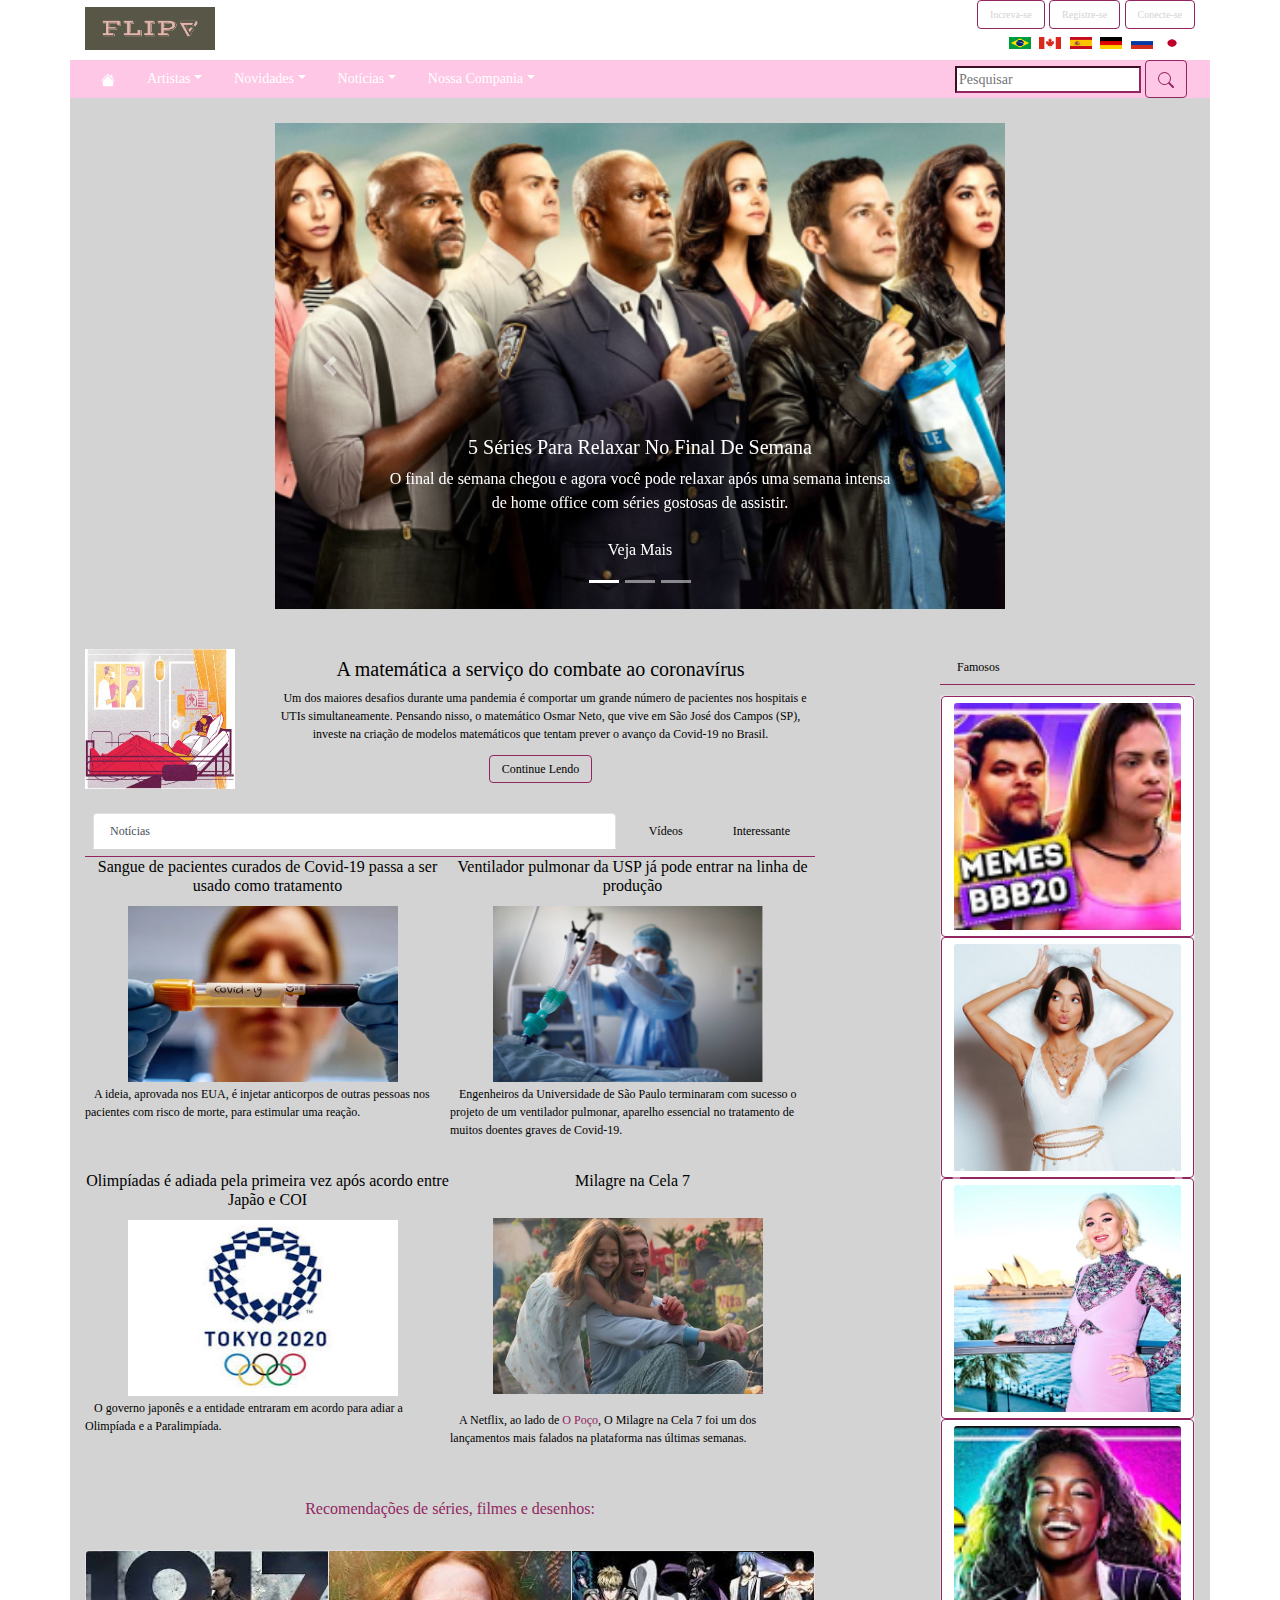
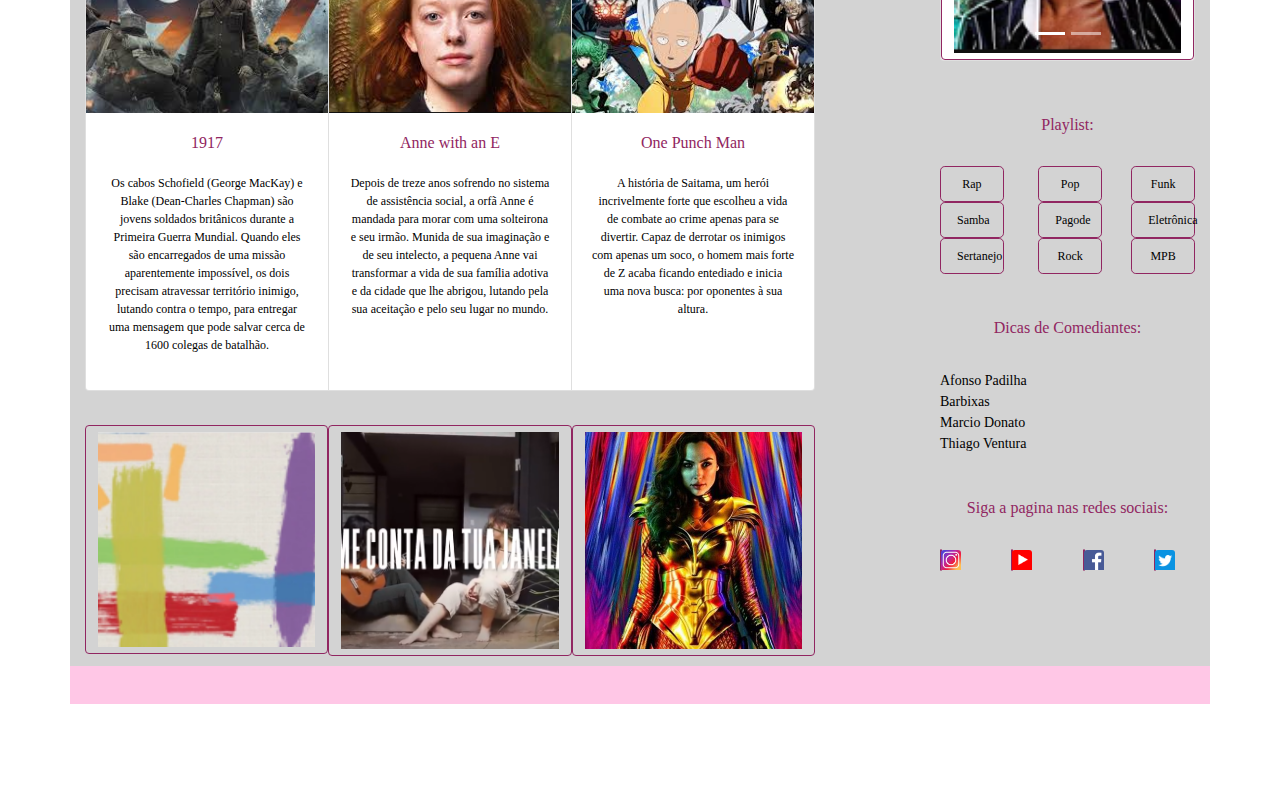
<file: PortalTeste.html>
<!DOCTYPE html>
<html lang=pt-br>
  <head>  
    <meta charset = "UTF-8">
    <meta name="viewport" content="width=device-width, initial-scale=1, shrink-to-fit=no">
    <meta name = "author" content="Letícia Americano Lucas">
    <title>Portal de Noticias</title> 
    <link rel="stylesheet" href="https://stackpath.bootstrapcdn.com/bootstrap/4.4.1/css/bootstrap.min.css" integrity="sha384-Vkoo8x4CGsO3+Hhxv8T/Q5PaXtkKtu6ug5TOeNV6gBiFeWPGFN9MuhOf23Q9Ifjh" crossorigin="anonymous"> 
    <link rel = "stylesheet" href = "PortalTeste.css">
  </head>
  <body>
    <header class="container Header">
      <div class="row">
        <div class="col-12 Cabeçalho">
          <div class="row">
            <div class="flex col-8">
              <img src="Logo.png" class="Logo">
            </div>
            <div class="flex col-4">
              <div class="CabeçalhoDireita">
                <button class="btn IconeCabeçalho" data-toggle="modal" data-target="#exampleModalCenter">
                  <svg class="bi bi-list" width="2em" height="2em" viewBox="0 0 16 16" fill="currentColor" xmlns="http://www.w3.org/2000/svg">
                    <path fill-rule="evenodd" d="M2.5 11.5A.5.5 0 013 11h10a.5.5 0 010 1H3a.5.5 0 01-.5-.5zm0-4A.5.5 0 013 7h10a.5.5 0 010 1H3a.5.5 0 01-.5-.5zm0-4A.5.5 0 013 3h10a.5.5 0 010 1H3a.5.5 0 01-.5-.5z" clip-rule="evenodd"/>
                  </svg>
                </button>
                <div class="modal fade" id="exampleModalCenter" tabindex="-1" role="dialog" aria-labelledby="exampleModalCenterTitle4" aria-hidden="true">
                  <div class="modal-dialog modal-dialog-centered" role="document">
                    <div class="modal-content">
                      <div class="modal-header">
                        <h5 class="modal-title Iconemodal" id="exampleModalCenterTitle4">Menu</h5>
                          <button type="button" class="close" data-dismiss="modal" aria-label="Close">
                            <svg class="bi bi-x" width="1em" height="1em" viewBox="0 0 16 16" fill="currentColor" xmlns="http://www.w3.org/2000/svg">
                              <path fill-rule="evenodd" d="M11.854 4.146a.5.5 0 010 .708l-7 7a.5.5 0 01-.708-.708l7-7a.5.5 0 01.708 0z" clip-rule="evenodd"/>
                              <path fill-rule="evenodd" d="M4.146 4.146a.5.5 0 000 .708l7 7a.5.5 0 00.708-.708l-7-7a.5.5 0 00-.708 0z" clip-rule="evenodd"/>
                            </svg>
                          </button>
                      </div>
                      <div class="modal-body">
                        <button type="button" class="btn Botao btn-block btn-lg" data-toggle="modal" data-target="#exampleModalCenter1">Increva-se</button>
                        <button type="button" class="btn Botao btn-block btn-lg" data-toggle="modal" data-target="#exampleModalCenter2">Registre-se</button>
                        <button type="button" class="btn Botao btn-block btn-lg" data-toggle="modal" data-target="#exampleModalCenter3">Conecte-se</button>
                        <button type="button" class="btn Botao btn-block btn-lg" data-toggle="modal" data-target="#exampleModalCenter3">Idioma</button>
                      </div>
                    </div>
                  </div>
                </div>
              </div>
              <div class="Navegacao">
                <button type="button" class="btn NavegacaoDireita" data-toggle="modal" data-target="#exampleModalCenter1">Increva-se</button>
                <div class="modal fade" id="exampleModalCenter1" tabindex="-1" role="dialog" aria-labelledby="exampleModalCenterTitle" aria-hidden="true">
                  <div class="modal-dialog modal-dialog-centered" role="document">
                    <div class="modal-content">
                      <div class="modal-header">
                        <h5 class="modal-title TituloModal" id="exampleModalCenterTitle">Increva-se </h5>
                          <button type="button" class="close" data-dismiss="modal" aria-label="Close">
                            <svg class="bi bi-x" width="1em" height="1em" viewBox="0 0 16 16" fill="currentColor" xmlns="http://www.w3.org/2000/svg">
                              <path fill-rule="evenodd" d="M11.854 4.146a.5.5 0 010 .708l-7 7a.5.5 0 01-.708-.708l7-7a.5.5 0 01.708 0z" clip-rule="evenodd"/>
                              <path fill-rule="evenodd" d="M4.146 4.146a.5.5 0 000 .708l7 7a.5.5 0 00.708-.708l-7-7a.5.5 0 00-.708 0z" clip-rule="evenodd"/>
                            </svg>
                          </button>
                      </div>
                      <div class="modal-body">
                        <form class="form-inline">
                          <div class="form-block Nome">
                            <label for="inputname">Nome:</label>
                            <input type="name" id="inputname" class="mx-sm-3" aria-describedby="nameHelpInline">
                          </div>
                          <div class="form-block Sobrenome">
                            <label for="inputname">Sobrenome:</label>
                            <input type="name" id="inputname" class="mx-sm-3" aria-describedby="nameHelpInline">
                          </div>
                        </form>
                        <form class="form-inline">
                          <div class="form-block Nome">
                            <label for="inputname">Nome do Usuario:</label>
                            <input type="name" id="inputname" class="mx-sm-3" aria-describedby="nameHelpInline">
                          </div>
                          <div class="form-block Email">
                            <label for="inputemail">Email:</label>
                            <input type="email" id="inputemail" class="mx-sm-3" aria-describedby="emailHelpInline">
                          </div>
                        </form>
                        <form class="form-inline">
                          <div class="form-block Senha">
                            <label for="inputPassword6">Senha:</label>
                            <input type="password" id="inputPassword6" class="mx-sm-3" aria-describedby="passwordHelpInline">
                          </div>
                          <div class="form-block Senha">
                            <small id="passwordHelpInline" class="TextoSenha text-muted">Deve ter de 8 a 20 caracteres.</small>
                          </div>
                        </form>
                      </div>
                      <div class="modal-footer">
                        <button button type="button" class="close" data-dismiss="modal" aria-label="Close">
                          <svg class="bi bi-check" width="1em" height="1em" viewBox="0 0 16 16" fill="currentColor" xmlns="http://www.w3.org/2000/svg">
                            <path fill-rule="evenodd" d="M13.854 3.646a.5.5 0 010 .708l-7 7a.5.5 0 01-.708 0l-3.5-3.5a.5.5 0 11.708-.708L6.5 10.293l6.646-6.647a.5.5 0 01.708 0z" clip-rule="evenodd"/>
                          </svg>
                        </button>
                      </div>
                    </div>
                  </div>
                </div>
                <button type="button" class="btn NavegacaoDireita" data-toggle="modal" data-target="#exampleModalCenter2">Registre-se</button>
                <div class="modal fade" id="exampleModalCenter2" tabindex="-1" role="dialog" aria-labelledby="exampleModalCenterTitle" aria-hidden="true">
                  <div class="modal-dialog modal-dialog-centered" role="document">
                    <div class="modal-content">
                      <div class="modal-header">
                        <h5 class="modal-title TituloModal" id="exampleModalCenterTitle">Registre-se</h5>
                          <button type="button" class="close" data-dismiss="modal" aria-label="Close">
                            <svg class="bi bi-x" width="1em" height="1em" viewBox="0 0 16 16" fill="currentColor" xmlns="http://www.w3.org/2000/svg">
                              <path fill-rule="evenodd" d="M11.854 4.146a.5.5 0 010 .708l-7 7a.5.5 0 01-.708-.708l7-7a.5.5 0 01.708 0z" clip-rule="evenodd"/>
                              <path fill-rule="evenodd" d="M4.146 4.146a.5.5 0 000 .708l7 7a.5.5 0 00.708-.708l-7-7a.5.5 0 00-.708 0z" clip-rule="evenodd"/>
                            </svg>
                          </button>
                      </div>
                      <div class="modal-body">
                        <form class="form-inline">
                          <div class="form-block Nome">
                            <label for="inputname">Nome:</label>
                            <input type="name" id="inputname" class="mx-sm-3" aria-describedby="nameHelpInline">
                          </div>
                          <div class="form-block Sobrenome">
                            <label for="inputname">Sobrenome:</label>
                            <input type="name" id="inputname" class="mx-sm-3" aria-describedby="nameHelpInline">
                          </div>
                        </form>
                        <form class="form-inline">
                          <div class="form-block Email">
                            <label for="inputemail">Email:</label>
                            <input type="email" id="inputemail" class="mx-sm-3" aria-describedby="emailHelpInline">
                          </div>
                        </form>
                        <form class="form-inline">
                          <div class="form-block Endereço">
                            <label for="inputAddress">Endereço:</label>
                            <input type="text"  id="inputAddress" class="mx-sm-3" placeholder="1234 Main St">
                          </div> 
                          <div class="form-block Adicional">
                            <label for="inputAddress2">Adicional:</label>
                            <input type="text" id="inputAddress2" class="mx-sm-3" placeholder="Apartment, studio, or floor">
                          </div>
                        </form>
                        <form class="form-inline">
                          <div class="form-block Cidade">
                            <label for="inputCity">Cidade:</label>
                            <input type="text" class="mx-sm-3" id="inputCity">
                          </div>
                          <div class="form-block Estado">
                            <label for="inputstates">Estado:</label>
                            <input type="text" class="mx-sm-3" id="inputstates">
                          </div>
                        </form>
                        <form class="form-inline">
                          <div class="form-block Senha">
                            <label for="inputPassword6">Senha:</label>
                            <input type="password" id="inputPassword6" class="mx-sm-3" aria-describedby="passwordHelpInline">
                          </div>
                          <div class="form-block Senha">
                            <small id="passwordHelpInline" class="TextoSenha text-muted">Deve ter de 8 a 20 caracteres.</small>
                          </div>
                        </form>
                      </div>
                      <div class="modal-footer">
                        <button button type="button" class="close" data-dismiss="modal" aria-label="Close">
                          <svg class="bi bi-check" width="1em" height="1em" viewBox="0 0 16 16" fill="currentColor" xmlns="http://www.w3.org/2000/svg">
                            <path fill-rule="evenodd" d="M13.854 3.646a.5.5 0 010 .708l-7 7a.5.5 0 01-.708 0l-3.5-3.5a.5.5 0 11.708-.708L6.5 10.293l6.646-6.647a.5.5 0 01.708 0z" clip-rule="evenodd"/>
                          </svg>
                        </button>
                      </div>
                    </div>
                  </div>
                </div>
                <button type="button" class="btn NavegacaoDireita" data-toggle="modal" data-target="#exampleModalCenter3">Conecte-se</button>
                <div class="modal fade" id="exampleModalCenter3" tabindex="-1" role="dialog" aria-labelledby="exampleModalCenterTitle" aria-hidden="true">
                  <div class="modal-dialog modal-dialog-centered" role="document">
                    <div class="modal-content">
                      <div class="modal-header">
                        <h5 class="modal-title TituloModal" id="exampleModalCenterTitle">Conecte-se</h5>
                          <button type="button" class="close" data-dismiss="modal" aria-label="Close">
                            <svg class="bi bi-x" width="1em" height="1em" viewBox="0 0 16 16" fill="currentColor" xmlns="http://www.w3.org/2000/svg">
                              <path fill-rule="evenodd" d="M11.854 4.146a.5.5 0 010 .708l-7 7a.5.5 0 01-.708-.708l7-7a.5.5 0 01.708 0z" clip-rule="evenodd"/>
                              <path fill-rule="evenodd" d="M4.146 4.146a.5.5 0 000 .708l7 7a.5.5 0 00.708-.708l-7-7a.5.5 0 00-.708 0z" clip-rule="evenodd"/>
                            </svg>
                          </button>
                      </div>
                      <div class="modal-body">
                        <form class="form-inline">
                          <div class="form-block Email">
                            <label for="inputemail">Email:</label>
                            <input type="email" id="inputemail" class="mx-sm-3" aria-describedby="emailHelpInline">
                          </div>
                        </form>
                        <form class="form-inline">
                          <div class="form-block Senha">
                            <label for="inputPassword6">Senha:</label>
                            <input type="password" id="inputPassword6" class="mx-sm-3" aria-describedby="passwordHelpInline">
                          </div>
                          <div class="form-block Senha">
                            <small id="passwordHelpInline" class="TextoSenha text-muted">Deve ter de 8 a 20 caracteres.</small>
                          </div>
                        </form>
                      </div>
                      <div class="modal-footer">
                        <button button type="button" class="close" data-dismiss="modal" aria-label="Close">
                          <svg class="bi bi-check" width="1em" height="1em" viewBox="0 0 16 16" fill="currentColor" xmlns="http://www.w3.org/2000/svg">
                            <path fill-rule="evenodd" d="M13.854 3.646a.5.5 0 010 .708l-7 7a.5.5 0 01-.708 0l-3.5-3.5a.5.5 0 11.708-.708L6.5 10.293l6.646-6.647a.5.5 0 01.708 0z" clip-rule="evenodd"/>
                          </svg>
                        </button>
                      </div>
                    </div>
                  </div>
                </div>
              </div>
              <section class="section">
                País:
                <div class="img">
                  <img class="um" height="12" width="22" src="Bandeira-BR.png">
                  <img class="um" height="12" width="22" src="Bandeira-CAN.png">
                  <img class="um" height="12" width="22" src="Bandeira-ES.png">                                   
                  <img class="um" height="12" width="22" src="Bandeira-ALE.png">
                  <img class="um" height="12" width="22" src="Bandeira-RUS.png">
                  <img class="dois" height="12" width="22" src="Bandeira-JAP.png"> 
                </div>
              </section>
            </div>
          </div>
        </div>
      </div>
      <div class="row">
        <div class="col-12 Total">
          <div class="row">
            <div class="col-6 Meio">
              <div class="Movimento">       
                <ul class="nav nav-pills">
                  <li class="nav-item">
                    <a class="nav-link Segundo" href="http://127.0.0.1:5500/PortalTeste.html">
                      <svg class="bi bi-house-fill" width="1em" height="1em" viewBox="0 0 16 16" fill="currentColor" xmlns="http://127.0.0.1:5500/Portal%20de%20Not%C3%ADcias.html#">
                        <path fill-rule="evenodd" d="M8 3.293l6 6V13.5a1.5 1.5 0 01-1.5 1.5h-9A1.5 1.5 0 012 13.5V9.293l6-6zm5-.793V6l-2-2V2.5a.5.5 0 01.5-.5h1a.5.5 0 01.5.5z" clip-rule="evenodd"/>
                        <path fill-rule="evenodd" d="M7.293 1.5a1 1 0 011.414 0l6.647 6.646a.5.5 0 01-.708.708L8 2.207 1.354 8.854a.5.5 0 11-.708-.708L7.293 1.5z" clip-rule="evenodd"/>
                      </svg>
                    </a>
                  </li>
                  <li class="nav-item">
                    <a class="nav-link flex dropdown-toggle Segundo" data-toggle="dropdown" href="#" role="button" aria-haspopup="true" aria-expanded="false">Artistas</a>
                    <div class="dropdown-menu">
                      <a class="dropdown-item" href="#">Atores</a>
                      <a class="dropdown-item" href="#">Youtubers</a>
                      <a class="dropdown-item" href="#">Cantores</a>
                      <a class="dropdown-item" href="#">Famosos Internacionais</a>
                      <a class="dropdown-item" href="#">Comediante</a>
                    </div>
                  </li>
                  <li class="nav-item dropdown">
                    <a class="nav-link flex dropdown-toggle Segundo" data-toggle="dropdown" href="#" role="button" aria-haspopup="true" aria-expanded="false">Novidades</a>
                    <div class="dropdown-menu">
                      <a class="dropdown-item" href="#">Recentes</a>
                      <a class="dropdown-item" href="#">Séries</a>
                      <a class="dropdown-item" href="#">Jogos</a>
                      <a class="dropdown-item" href="#">Filmes</a>
                      <a class="dropdown-item" href="#">Famosos</a>
                      <a class="dropdown-item" href="#">Vídeos</a>
                    </div>
                  </li>
                  <li class="nav-item dropdown">
                    <a class="nav-link flex dropdown-toggle Segundo" data-toggle="dropdown" href="#" role="button" aria-haspopup="true" aria-expanded="false">Notícias</a>
                    <div class="dropdown-menu">
                      <a class="dropdown-item" href="#">Cotidiano</a>
                      <a class="dropdown-item" href="#">Internacional</a>
                      <a class="dropdown-item" href="#">Educação</a>
                      <a class="dropdown-item" href="#">Política</a>
                      <a class="dropdown-item" href="#">Saúde</a>
                    </div>
                  </li>
                  <li class="nav-item dropdown">
                    <a class="nav-link flex dropdown-toggle Segundo" data-toggle="dropdown" href="#" role="button" aria-haspopup="true" aria-expanded="false">Nossa Compania</a>
                    <div class="dropdown-menu">
                      <a class="dropdown-item" href="#">Sobre</a>
                      <a class="dropdown-item" href="#">Serviços</a>
                      <a class="dropdown-item" href="#">Suporte</a>   
                    </div>
                  </li>     
                </ul>
              </div>
            </div>
            <div class="col-6">
              <nav class="navbar flex navbar-light px-2 py-0">
                <a class="navbar-brand Meio"></a>
                <form class="form-inline Metade">
                  <input class="Controle mr-sm-1" type="search" placeholder="Pesquisar" aria-label="Search">
                  <button class="btn Butao btn-outline-success my-2 my-sm-0" type="submit">
                    <svg class="bi bi-search" width="1em" height="1em" viewBox="0 0 16 16" fill="rgb(145, 38, 97)" xmlns="http://www.w3.org/2000/svg">
                      <path fill-rule="evenodd" d="M10.442 10.442a1 1 0 011.415 0l3.85 3.85a1 1 0 01-1.414 1.415l-3.85-3.85a1 1 0 010-1.415z" clip-rule="evenodd"/>
                      <path fill-rule="evenodd" d="M6.5 12a5.5 5.5 0 100-11 5.5 5.5 0 000 11zM13 6.5a6.5 6.5 0 11-13 0 6.5 6.5 0 0113 0z" clip-rule="evenodd"/>
                    </svg>
                  </button>
                </form>
              </nav>
            </div>
          </div>
        </div>
      </div>
    </header>
    <main class="container main">
      <div class="row">
        <div class="col-12 main">
          <div class="row">
            <div class="col-2 flex FundoLateral"></div>
            <div class="col-8 flex Fundo mx-auto">
              <div class="mx-auto">
                <div id="carouselExampleCaptions" class="carousel slide SlideCarrosel" data-ride="carousel">
                  <ol class="carousel-indicators">
                    <li data-target="#carouselExampleCaptions" data-slide-to="0" class="active"></li>
                    <li data-target="#carouselExampleCaptions" data-slide-to="1"></li>
                    <li data-target="#carouselExampleCaptions" data-slide-to="2"></li>
                  </ol>
                  <div class="carousel-inner">
                    <div class="carousel-item active">
                      <img src="Carrossel(99).png" class="d-block w-100 " alt="Descrição 1">
                      <div class="carousel-caption d-none d-md-block">
                        <h5 class="PrimeiroSlide">5 Séries Para Relaxar No Final De Semana</h5>
                        <p class="PrimeiroSlide">O final de semana chegou e agora você pode relaxar após uma semana intensa de home office com séries gostosas de assistir.</p>
                        <a href="https://entretenimento.uol.com.br/colunas/aline-diniz/2020/04/18/5-series-curtinhas-e-leves-para-relaxar-no-final-de-semana.htm" class="btn PrimeiroSlide stretched-link">Veja Mais</a>
                      </div>
                    </div>
                    <div class="carousel-item">
                      <img src="Carrossel(Coronavirus).png" class="d-block w-100" alt="Descrição 2">
                      <div class="carousel-caption d-none d-md-block">
                        <h5 class="SegundoSlide">Iniciativas Para Você Ajudar Durante A Pandemia</h5>
                        <p class="SegundoSlide">Iniciativas para socorrer populações mais afetadas pela pandemia.</p>
                        <a href="https://www.buzzfeed.com/br/gaiapassarelli/20-iniciativas-para-ajudar-durante-a-pandemia" class="btn SegundoSlide stretched-link">Veja mais</a>
                      </div>
                    </div>
                    <div class="carousel-item">
                      <img src="Carrossel(Meditação).png" class="d-block w-100" alt="Descrição 3">
                      <div class="carousel-caption d-none d-md-block">
                        <h5 class="TerceiroSlide">Meditação Guiada Para Iniciantes</h5>
                        <p class="TerceiroSlide">A meditação pode te ajudar a controlar seus pensamentos e emoções.</p>
                        <a href="https://www.buzzfeed.com/br/watch/video/102909" class="btn TerceiroSlide stretched-link">Veja mais</a>
                      </div>
                    </div>
                    <a class="carousel-control-prev" href="#carouselExampleCaptions" role="button" data-slide="prev">
                      <span class="carousel-control-prev-icon" aria-hidden="true"></span>
                      <span class="sr-only">Previous</span>
                    </a> 
                    <a class="carousel-control-next" href="#carouselExampleCaptions" role="button" data-slide="next">
                      <span class="carousel-control-next-icon" aria-hidden="true"></span>
                      <span class="sr-only">Next</span> 
                    </a>
                  </div>
                </div>
              </div>
            </div>
          <div class="col-2 flex FundoLateral"></div>
          </div>
        </div>
      </div>
      <div class="row">
        <div class="col-12">
          <div class="row">
            <div class="col-8"> 
              <ul class="list-unstyled">
                <li class="media flex Exclusiva align-middle">
                  <img src="Exclusivo.png" class="mr-3 ImagemUm" alt="Descrição 14">
                  <div class="media-body MediaBody">
                    <h5 class="mt-2 mb-2 Escritos">A matemática a serviço do combate ao coronavírus</h5>
                    <p class="mt-2 mb-2 Escrits">A matemática a serviço do combate ao coronavírus</p>
                    <P class="Paragrafo">&nbsp;&nbsp;&nbsp;Um dos maiores desafios durante uma pandemia é comportar um grande número de pacientes nos hospitais e UTIs simultaneamente. Pensando nisso, o matemático Osmar Neto, que vive em São José dos Campos (SP), investe na criação de modelos matemáticos que tentam prever o avanço da Covid-19 no Brasil.</P>
                    <a href="https://super.abril.com.br/ciencia/a-matematica-a-servico-do-combate-ao-coronavirus/" class="btn Botao">Continue Lendo</a>
                    <a href="https://super.abril.com.br/ciencia/a-matematica-a-servico-do-combate-ao-coronavirus/" class="btn BotaoMenor">-></a>
                  </div>
                </li>
              </ul>
              <ul class="nav Borda flex nav-tabs d-flex ">
                <li class="nav-item itens p-2 flex-grow-1">
                  <a class="nav-link Borda active" href="http://127.0.0.1:5500/Portal%20de%20Not%C3%ADcias.html">Notícias</a>
                </li>
                <li class="nav-item itens p-2">
                  <a class="nav-link Borda Navegador" href="#">Vídeos</a>
                </li>
                <li class="nav-item itens p-2">
                  <a class="nav-link Borda Navegador" href="https://super.abril.com.br/">Interessante</a>
                </li>
              </ul>
              <ul class="list-unstyled flex NoticiasMedia">
                <li class="media Espaçamento">
                  <div class="media-body">
                    <h5 class="mt-0 mb-1 Tit">Sangue de pacientes curados de Covid-19 passa a ser usado como tratamento</h5>
                    <a href="https://super.abril.com.br/saude/sangue-de-pacientes-curados-de-covid-19-pode-ajudar-no-tratamento-de-novos-infectados/?amp_js_v=0.1&usqp=mq331AQFKAGwASA=" class="btn bot1 ImagemDois">
                      <img src="Noticias(Sangue).png" class="ImagemDois Centro" alt="Descrição 10">
                    </a>
                    <p class="Escrita">&nbsp;&nbsp;&nbsp;A ideia, aprovada nos EUA, é injetar anticorpos de outras pessoas nos pacientes com risco de morte, para estimular uma reação.</p>
                  </div>
                </li>
                <li class="media Espaçamento">
                  <div class="media-body">
                    <h5 class="mt-0 mb-1 Tit">Ventilador pulmonar da USP já pode entrar na linha de produção</h5>
                    <a href="https://www1.folha.uol.com.br/equilibrioesaude/2020/04/ventilador-pulmonar-da-usp-ja-pode-entrar-na-linha-de-producao.shtml" class="btn bot2 ImagemDois">
                      <img src="Noticias(VentiladorPulmonar).png" class="ImagemDois Centro" alt="Descrição 11">
                    </a>
                    <p class="Escrita">&nbsp;&nbsp;&nbsp;Engenheiros da Universidade de São Paulo terminaram com sucesso o projeto de um ventilador pulmonar, aparelho essencial no tratamento de muitos doentes graves de Covid-19.</p>
                  </div>
                </li>
              </ul>
              <ul class="list-unstyled flex NoticiasMedia">
                <li class="media Espaçamento">
                  <div class="media-body">
                    <h5 class="mt-0 mb-1 Tit">Olimpíadas é adiada pela primeira vez após acordo entre Japão e COI</h5> 
                    <a href="https://g1.globo.com/mundo/noticia/2020/03/24/primeiro-ministro-do-japao-pede-para-adiar-olimpiadas-por-um-ano.ghtml" class="btn bot3 ImagemDois">
                      <img src="Noticias(Olimpiada).png" class="ImagemDois Centro" alt="Descrição 12">
                    </a>
                    <p class="Escrita">&nbsp;&nbsp;&nbsp;O governo japonês e a entidade entraram em acordo para adiar a Olimpíada e a Paralimpíada.</p>
                  </div>
                </li>
                <li class="media Espaçamento">
                  <div class="media-body">
                    <h5 class="mt-0 mb-1 Tit Ti">Milagre na Cela 7 </h5>
                    <a href="http://gameplayrj.com.br/assistimos-milagre-na-cela-7/" class="btn bot4"> 
                      <img src="Noticias(Milagre).png" class="ImagemDois Centro Espaço" alt="Descrição 13">
                    </a>
                    <p class="Escrita">&nbsp;&nbsp;&nbsp;A Netflix, ao lado de <a class="Cor" href="http://gameplayrj.com.br/assistimos-o-poco-da-netflix/">O Poço</a>, O Milagre na Cela 7 foi um dos lançamentos mais falados na plataforma nas últimas semanas.</p>
                  </div>
                </li>
              </ul>
              <h4 class="Title">Recomendações de séries, filmes e desenhos:</h4>
              <br>
              <div class="Rec card-group">
                <div class="card">
                  <img src="Recomendação(1917).png" class="Troco card-img-top" alt="Descrição">
                  <img src="Recomendação(1917)Vertical.png" class="Troca card-img-top" alt="Descrição">
                  <div class="card-body Troco">
                    <h5 class="card-title Ttl Troco">1917</h5>
                    <p class="Escrito">Os cabos Schofield (George MacKay) e Blake (Dean-Charles Chapman) são jovens soldados britânicos durante a Primeira Guerra Mundial. Quando eles são encarregados de uma missão aparentemente impossível, os dois precisam atravessar território inimigo, lutando contra o tempo, para entregar uma mensagem que pode salvar cerca de 1600 colegas de batalhão.</p>
                  </div>
                </div>
                <div class="card">
                  <img src="Recomendação(Anne).png" class="Troco card-img-top" alt="Descrição">
                  <img src="Recomendação(Anne)Vertical.png" class="Troca card-img-top" alt="Descrição">
                  <div class="card-body Troco">
                    <h5 class="card-title Ttl Troco">Anne with an E</h5>
                    <p class="Escrito">Depois de treze anos sofrendo no sistema de assistência social, a orfã Anne é mandada para morar com uma solteirona e seu irmão. Munida de sua imaginação e de seu intelecto, a pequena Anne vai transformar a vida de sua família adotiva e da cidade que lhe abrigou, lutando pela sua aceitação e pelo seu lugar no mundo.</p>
                  </div>
                </div>
                <div class="card">
                  <img src="Recomendação(OnePunchMan).png" class="Troco card-img-top" alt="Descrição">
                  <img src="Recomendação(OnePunchMan)Vertical.png" class="Troca card-img-top" alt="Descrição">
                  <div class="card-body Troco">
                    <h5 class="card-title Ttl Troco">One Punch Man</h5>
                    <p class="Escrito">A história de Saitama, um herói incrivelmente forte que escolheu a vida de combate ao crime apenas para se divertir. Capaz de derrotar os inimigos com apenas um soco, o homem mais forte de Z acaba ficando entediado e inicia uma nova busca: por oponentes à sua altura.</p>
                  </div>
                </div>
              </div>
              <br>
              <div class="Final flex">
                <div id="carouselExampleSlidesOnly" class="carousel slide" data-ride="carousel">
                  <div class="carousel-inner">
                    <div class="carousel-item active">
                      <a href="https://www.buzzfeed.com/br/christopherhudspeth/teste-pinturas-descontruidas-personagens-pixar" class="btn Bordo">
                        <img src="Page6(Filmes).png" class="d-block w-100" alt="Descrição 9">
                      </a>
                    </div>
                    <div class="carousel-item">
                      <a href="https://www.buzzfeed.com/br/jonmichaelpoff/teste-encontre-paises-da-europa" class="btn stretched-link Bordo">
                        <img src="Page5(Paises).png"  class="d-block w-100" alt="Descrição 8">
                      </a>
                    </div>
                  </div>
                </div>
                <div id="carouselExampleSlidesOnly" class="carousel slide" data-ride="carousel">
                  <div class="carousel-inner">
                    <div class="carousel-item active">
                      <a href="https://www.youtube.com/watch?v=hC0EQGIcbUI" class="btn  stretched-link Bordo">
                        <img src="Page2(Anavitoria).png" class="d-block w-100" alt="Descrição 6">
                      </a>
                    </div>
                    <div class="carousel-item">
                      <a href="https://www.youtube.com/watch?v=L9Sz9uM-zSk" class="btn  stretched-link Bordo">
                        <img src="Page4(Barbixas).png" class="d-block w-100" alt="Descrição 7">
                      </a>
                    </div>
                  </div>
                </div>
                <div id="carouselExampleSlidesOnly" class="carousel slide" data-ride="carousel">
                  <div class="carousel-inner">
                    <div class="carousel-item active">
                      <a href="http://gameplayrj.com.br/mulher-maravilha-1984-tem-estreia-remarcada-para-agosto-pelo-coronavirus/" class="btn  Bordo stretched-link">
                        <img src="Page1(MulherMaravilha).png" class="d-block w-100" alt="Descrição 5">
                      </a>
                    </div>
                    <div class="carousel-item">
                      <a href="http://gameplayrj.com.br/2d-podcast-s03e01/" class="btn Bordo stretched-link">
                        <img src="Page3(Podcast).png" class="d-block w-100" alt="Descrição 4">
                      </a>
                    </div>
                  </div>
                </div>
              </div>
            </div>
            <div class="col-1"></div>
            <div class="col-3">
              <ul class="nav flex nav-tabs d-flex Borda DireitaTitulo">
                <li class="nav-item itens Titulo DireitaTitulo">
                  <a class="nav-link Borda" href="http://127.0.0.1:5500/Portal%20de%20Not%C3%ADcias.html">Famosos</a>
                </li>
              </ul>
              <div id="carouselExampleIndicators" class="carousel flex slide Direita" data-ride="carousel">
                <ol class="carousel-indicators">
                  <li data-target="#carouselExampleIndicators" data-slide-to="0" class="active"></li>
                  <li data-target="#carouselExampleIndicators" data-slide-to="1"></li>
                </ol>
                <div class="carousel-inner">
                  <div class="carousel-item active">
                    <div class="card" style="width: col-2">
                      <a href="https://www.msn.com/pt-br/entretenimento/famosos/chega-ao-fim-namoro-de-m%c3%a3e-de-neymar-jr-com-tiago-ramos-diz-colunista/ar-BB132zCe" class="btn Borda">
                        <img src="Fofoca(BBB).png" class="card-img-top" alt="Descrição 15">
                      </a>
                      <a href="https://gshow.globo.com/realities/bbb/bbb20/casa-bbb/noticia/manu-afirma-seria-uma-honra-ganhar-isso-aqui-e-seria-uma-honra-perder-para-voces-tres.ghtml" class="btn Borda">
                        <img src="Fofoca(Manu).png" class="card-img-top" alt="Descrição 16">
                      </a>
                      <a href="https://www.purepeople.com.br/noticia/katy-perry-ressalta-1-gravidez-de-vestido-justo-em-ensaio-de-show-na-australia-fotos_a289111/1" class="btn Borda">
                        <img src="Fofoca(Katy).png" class="card-img-top" alt="Descrição 17">
                      </a>
                      <a href="https://www.youtube.com/watch?v=BW8PWIy0rg0" class="btn Borda">
                        <img src="Fofoca(Iza).png" class="card-img-top" alt="Descrição 20">
                      </a>
                    </div>
                  </div>
                  <div class="carousel-item">
                    <div class="card Ultimo Borda" style="width: col-2;"> 
                      <div class=" card-body Vertical">
                        <h5 class="Titu card-title">Os maiores e melhores memes do BBB20 | Diva Depressão</h5>
                        <P class="TextoCarrossel">Melhores memes BBB20</P>
                      </div>
                    </div>
                    <div class="card Ultimo Borda" style="width: col-2;"> 
                      <div class=" card-body VerticalMeio">
                        <h5 class="Titu card-title Corte">BBB</h5>
                        <p class="Escritas card-text">'Seria uma honra ganhar isso aqui, e seria uma honra perder para vocês três'.</p>
                        <P class="TextoCarrossel">Manu no BBB20</P>
                      </div>
                    </div>
                    <div class="card Ultimo Borda" style="width: col-2;">
                      <div class=" card-body VerticalMeio">
                        <h5 class="Titu card-title Corte">Gravidez de Katy Perry</h5>
                        <p class="Escritas card-text">Katy Perry faz 1º aparição grávida em ensaio de show na Austrália.</p>
                        <P class="TextoCarrossel">Gravidez de Katy Perry</P>
                      </div>
                    </div>
                    <div class="card Ultimo Borda" style="width: col-2;">
                      <div class="card-body Vertical">
                        <h5 class="Titu card-title">Um ícone chamado Iza | Diva Depressão</h5>
                        <P class="TextoCarrossel">Um ícone: Iza</P>
                      </div>
                    </div>
                  </div>
                </div>
                <a class="carousel-control-prev" href="#carouselExampleIndicators" role="button" data-slide="prev">
                  <span class="carousel-control-prev-icon" aria-hidden="true"></span>
                  <span class="sr-only">Previous</span>
                </a>
                <a class="carousel-control-next" href="#carouselExampleIndicators" role="button" data-slide="next">
                  <span class="carousel-control-next-icon" aria-hidden="true"></span>
                  <span class="sr-only">Next</span>
                </a>
              </div>
              <br>
              <h4 class="Title">Playlist:</h4>
              <br>
              <div class="Sumiu">
                <a href="https://www.youtube.com/watch?v=O7kE1ai7DWY&list=PLxFfose56AjdOBXj3x51Vvj2cl8xKAMnu" class="btn btn-lg w-25 Botao1 Bot">Rap</a>
                <a href="https://www.youtube.com/watch?v=oygrmJFKYZY&list=PL4o29bINVT4EG_y-k5jGoOu3-Am8Nvi10" class="btn btn-lg w-25 Botao2 Bot">Pop</a>
                <a href="https://www.youtube.com/watch?v=ogxUGtlAq18&list=PL_Q15fKxrBb5F3Rf2WO6cpHT-nLEE49AX" class="btn btn-lg w-25 Botao3 Bot">Funk</a>
                <a href="https://www.youtube.com/watch?v=4uQi5XvGI1M&list=PL_Q15fKxrBb5pckIW2RHwZbgf-FwRiCWr" class="btn btn-lg w-25 Botao4 Bot">Samba</a>
                <a href="https://www.youtube.com/watch?v=4uQi5XvGI1M&list=PL_Q15fKxrBb5pckIW2RHwZbgf-FwRiCWr" class="btn btn-lg w-25 Botao5 Bot">Pagode</a>
                <a href="https://www.youtube.com/watch?v=2zToEPpFEN8&list=PL_Q15fKxrBb5d4FzxegXGGkW2eAgtukpi" class="btn btn-lg w-25 Botao6 Bot">Eletrônica</a>
                <a href="https://www.youtube.com/watch?v=WcTRQXtXJPs&list=RDQMbWDpa7a70V8&start_radio=1"      class="btn btn-lg w-25 Botao7 Bot">Sertanejo</a>
                <a href="https://www.youtube.com/watch?v=ktvTqknDobU&list=PLzxEw1CbicllxqVJaN9hodbkMXNX0Cnds" class="btn btn-lg w-25 Botao8 Bot">Rock</a>
                <a href="https://www.youtube.com/watch?v=xJNKT9HAXRc&list=PL_Q15fKxrBb7C163SjzBIPYMrGcNzb_-X" class="btn btn-lg w-25 Botao9 Bot">MPB</a>
                <a href="https://www.youtube.com/watch?v=Raj-AuQgCTg&list=PLOHoVaTp8R7dfrJW5pumS0iD_dhlXKv17" class="btn btn-lg w-25 Botao0 Bot Aparecendo">KPOP</a>
              </div>
              <div class="Quebra Aparecendo">
                <a href="https://www.youtube.com/watch?v=O7kE1ai7DWY&list=PLxFfose56AjdOBXj3x51Vvj2cl8xKAMnu" class="btn btn-lg w-100 Botao1 Bot">Rap</a>
                <a href="https://www.youtube.com/watch?v=oygrmJFKYZY&list=PL4o29bINVT4EG_y-k5jGoOu3-Am8Nvi10" class="btn btn-lg w-100 Botao2 Bot">Pop</a>
                <a href="https://www.youtube.com/watch?v=ogxUGtlAq18&list=PL_Q15fKxrBb5F3Rf2WO6cpHT-nLEE49AX" class="btn btn-lg w-100 Botao3 Bot">Funk</a>
                <a href="https://www.youtube.com/watch?v=4uQi5XvGI1M&list=PL_Q15fKxrBb5pckIW2RHwZbgf-FwRiCWr" class="btn btn-lg w-100 Botao4 Bot">Samba</a>
                <a href="https://www.youtube.com/watch?v=4uQi5XvGI1M&list=PL_Q15fKxrBb5pckIW2RHwZbgf-FwRiCWr" class="btn btn-lg w-100 Botao5 Bot">Pagode</a>
                <a href="https://www.youtube.com/watch?v=2zToEPpFEN8&list=PL_Q15fKxrBb5d4FzxegXGGkW2eAgtukpi" class="btn btn-lg w-100 Botao6 Bot">Eletrônica</a>
                <a href="https://www.youtube.com/watch?v=WcTRQXtXJPs&list=RDQMbWDpa7a70V8&start_radio=1"      class="btn btn-lg w-100 Botao7 Bot">Sertanejo</a>
                <a href="https://www.youtube.com/watch?v=ktvTqknDobU&list=PLzxEw1CbicllxqVJaN9hodbkMXNX0Cnds" class="btn btn-lg w-100 Botao8 Bot">Rock</a>
                <a href="https://www.youtube.com/watch?v=xJNKT9HAXRc&list=PL_Q15fKxrBb7C163SjzBIPYMrGcNzb_-X" class="btn btn-lg w-100 Botao9 Bot">MPB</a>
                <a href="https://www.youtube.com/watch?v=Raj-AuQgCTg&list=PLOHoVaTp8R7dfrJW5pumS0iD_dhlXKv17" class="btn btn-lg w-100 Botao0 Bot Aparecendo Kpop">KPOP</a>
              </div>
              <br class="Some">
              <h4 class="Title Some">Dicas de Comediantes:</h4>
              <h5 class="Title Ajuda">Dicas de Comediantes:</h5>
              <br class="Some">
              <div class="Dicas">
                <a href="https://www.youtube.com/watch?v=QgQw1atlioU&t=6s" class="Comediantes d-block">Afonso Padilha</a>
                <a href="https://www.youtube.com/watch?v=L9Sz9uM-zSk&t=1s" class="Comediantes d-block">Barbixas</a>
                <a href="https://www.youtube.com/watch?v=TPKgNMoXndA" class="Comediantes d-block">Marcio Donato</a>
                <a href="https://www.youtube.com/watch?v=TPKgNMoXndA" class="Comediantes d-block">Thiago Ventura</a>
              </div>
              <br class="Some">
              <h4 class="Title Some">Siga a pagina nas redes sociais:</h4>
              <h5 class="Title Ajuda">Siga a pagina nas redes sociais:</h5>
              <br>
              <div class="Social row row-cols-1 row-cols-md-4 RedesSociais">
                <div class="col mb-4">
                  <div class="card Borda">
                    <img src="Not(Instagram).png" class="card-img-top Rede" alt="Descrição">
                  </div>
                </div>
                <div class="col mb-4">
                  <div class="card Borda">
                    <img src="Not(Youtube).png" class="card-img-top Rede" alt="Descrição">
                  </div>
                </div>
                <div class="col mb-4">
                  <div class="card Borda">
                    <img src="Not(Facebook).png" class="card-img-top Rede" alt="Descrição">
                  </div>
                </div>
                <div class="col mb-4">
                  <div class="card Borda">
                    <img src="Not(Twitter).png" class="card-img-top Rede" alt="Descrição">
                  </div>
                </div>
              </div>
            </div>
          </div>
        </div>
      </div>
    </main>
    <footer class="container flex Footer">
      <div class="row">
        <div class="col-12">
          <div class="row">
            <div class=" col-12 Faixa">
            </div>
          </div>
        </div>
      </div>
      <div class="row">
        <div class="col-12">
          <div class="row">
            <div class="col-2"></div>
            <div class=" col-8">
              <svg class="bi icone bi-chat-dots" width="1em" height="1em" viewBox="0 0 16 16" fill="currentColor" xmlns="http://www.w3.org/2000/svg">
                <path fill-rule="evenodd" d="M2.678 11.894a1 1 0 01.287.801 10.97 10.97 0 01-.398 2c1.395-.323 2.247-.697 2.634-.893a1 1 0 01.71-.074A8.06 8.06 0 008 14c3.996 0 7-2.807 7-6 0-3.192-3.004-6-7-6S1 4.808 1 8c0 1.468.617 2.83 1.678 3.894zm-.493 3.905a21.682 21.682 0 01-.713.129c-.2.032-.352-.176-.273-.362a9.68 9.68 0 00.244-.637l.003-.01c.248-.72.45-1.548.524-2.319C.743 11.37 0 9.76 0 8c0-3.866 3.582-7 8-7s8 3.134 8 7-3.582 7-8 7a9.06 9.06 0 01-2.347-.306c-.52.263-1.639.742-3.468 1.105z" clip-rule="evenodd"/>
                <path d="M5 8a1 1 0 11-2 0 1 1 0 012 0zm4 0a1 1 0 11-2 0 1 1 0 012 0zm4 0a1 1 0 11-2 0 1 1 0 012 0z"/>
              </svg>
              <svg class="bi icone bi-envelope" width="1em" height="1em" viewBox="0 0 16 16" fill="currentColor" xmlns="http://www.w3.org/2000/svg">
                <path fill-rule="evenodd" d="M14 3H2a1 1 0 00-1 1v8a1 1 0 001 1h12a1 1 0 001-1V4a1 1 0 00-1-1zM2 2a2 2 0 00-2 2v8a2 2 0 002 2h12a2 2 0 002-2V4a2 2 0 00-2-2H2z" clip-rule="evenodd"/>
                <path fill-rule="evenodd" d="M.071 4.243a.5.5 0 01.686-.172L8 8.417l7.243-4.346a.5.5 0 01.514.858L8 9.583.243 4.93a.5.5 0 01-.172-.686z" clip-rule="evenodd"/>
                <path d="M6.752 8.932l.432-.252-.504-.864-.432.252.504.864zm-6 3.5l6-3.5-.504-.864-6 3.5.504.864zm8.496-3.5l-.432-.252.504-.864.432.252-.504.864zm6 3.5l-6-3.5.504-.864 6 3.5-.504.864z"/>
              </svg>
              <svg class="bi icone bi-heart-fill" width="1em" height="1em" viewBox="0 0 16 16" fill="currentColor" xmlns="http://www.w3.org/2000/svg">
                <path fill-rule="evenodd" d="M8 1.314C12.438-3.248 23.534 4.735 8 15-7.534 4.736 3.562-3.248 8 1.314z" clip-rule="evenodd"/>
              </svg>
              <p class ="fim">Copyright - FLIP - Todos os direitos reservados-2020. </p>
            </div>
            <div class="col-2"></div>
          </div>
        </div>
      </div>
    </footer>
    <script src="https://code.jquery.com/jquery-3.4.1.slim.min.js" integrity="sha384-J6qa4849blE2+poT4WnyKhv5vZF5SrPo0iEjwBvKU7imGFAV0wwj1yYfoRSJoZ+n" crossorigin="anonymous"></script>
    <script src="https://cdn.jsdelivr.net/npm/popper.js@1.16.0/dist/umd/popper.min.js" integrity="sha384-Q6E9RHvbIyZFJoft+2mJbHaEWldlvI9IOYy5n3zV9zzTtmI3UksdQRVvoxMfooAo" crossorigin="anonymous"></script>
    <script src="https://stackpath.bootstrapcdn.com/bootstrap/4.4.1/js/bootstrap.min.js" integrity="sha384-wfSDF2E50Y2D1uUdj0O3uMBJnjuUD4Ih7YwaYd1iqfktj0Uod8GCExl3Og8ifwB6" crossorigin="anonymous"></script>
  </body>

</html>
</file>
<file: PortalTeste.css>
body
{
    margin: 0;
    padding: 0;
}
/*HEADER*/
.Cabeçalho
{
    background-image: url(file:///C:/Users/letic/OneDrive/Documentos/Faculdade/Desenvolvimento%20de%20Interface%20Web/Portal%20de%20Not%C3%ADcia/Teste/TrabalhoTeste/FundoCabe%C3%A7alhoNet.webp);
    height: 60px;
    width: 100%;
}
.Logo
{
    padding-top: 7px;
    width: 130px;
}
.Navegacao, .CabeçalhoDireita
{
    text-align: right;
}
.IconeCabeçalho
{
    margin-top: 7px;
    text-align: right;
    color:lightgray;
    text-decoration:none;
    border-color: rgb(145, 38, 97);
}
.NavegacaoDireita
{
    display: inline;
    color:lightgray;
    font-size:10px;
    font-family:'Calibri';
    text-align: right;
    text-decoration:rgb(145, 38, 97);
    border-color: rgb(145, 38, 97);
}
.Botao
{
    display: inline;
    color:black;
    font-size:12px;
    font-family:'Calibri';
    text-align: center;
    text-decoration:rgb(145, 38, 97);
    border-color: rgb(145, 38, 97);
}
.Nome, .Sobrenome, .Email, .Senha, .Endereço, .Adicional, .Cidade, .Estado
{
    color: black;
    font-family: 'Calibri';
    font-size:12px;
    text-align: left;
}
.TextoSenha
{
    margin-left: 16px;
}
.TituloModal
{
    text-align: center;
    font-size:14px;
    color: black;
    font-family: 'Calibri';

}
.Iconemodal
{
    font-size:16px;
    font-family: 'Calibri';
    text-align: center;
    text-decoration:rgb(145, 38, 97);
    border-color: rgb(145, 38, 97);
}
.img
{
    display: inline;
    margin-right: 12px;
}
.section
{
    text-align: right;
    padding-top: 5px;
    color: white; 
    font-size:10px;
    font-family: 'Calibri';
}
.um
{
    margin-left: 3px;
    margin-right: 3px;
}
.dois
{
    margin-left: 3px;
}
/*CABEÇALHO*/
@media screen and (min-width:1201px)
{
	.CabeçalhoDireita
	{
        display:none;
    }
}
@media screen and (min-width:320px) and (max-width:1200px)
{
	.Navegacao, .section
	{
        display:none;
    }
}
/*HEADER 2*/
.Total
{
    background-color: rgb(255, 199, 230);
    height: 38px;
}
.Movimento
{
    align-items: left;
}
.Segundo
{
    font-size:14px;
    color: white; 
    font-family: 'Calibri';
}
.dropdown-menu, .form-inline
{
    font-size:14px;
    font-family: 'Calibri';
}
.form-inline
{
    align-items: right;
}
.Butao, .Controle
{
    border-color: rgb(145, 38, 97);
}
@media screen and (min-width:580px) and (max-width:1200px)
{
    .Meio
    {
        display:none;
    }
}
@media screen and (min-width:465px) and (max-width:580px)
{
    .Total
    {
        height: 54px;
    }
    .Meio
    {
        display:none;
    }
}
@media screen and (min-width:320px) and (max-width:464px)
{
    .Total
    {
        height: 20px;
    }
    .Metade
    {
        display:none;
    }
    .Meio
    {
        display:none;
    }
}
/*CARROSSEL*/
.main
{
    background-color: lightgray;
}
.PrimeiroSlide, .SegundoSlide, .TerceiroSlide
{
    color: white;
    font-family: 'Calibri';
    text-align: center;
}
.carousel-inner
{
    margin-top: 10px;
    margin-bottom: 10px;
}
.FundoLateral
{
    background-image: url(file:///C:/Users/letic/OneDrive/Documentos/Faculdade/Desenvolvimento%20de%20Interface%20Web/Portal%20de%20Not%C3%ADcia/Teste/TrabalhoTeste/FundoCarrossel.png);
    margin-top: 15px;
    margin-bottom: 30px;
    
}
.Fundo
{
    background-image: url(file:///C:/Users/letic/OneDrive/Documentos/Faculdade/Desenvolvimento%20de%20Interface%20Web/Portal%20de%20Not%C3%ADcia/Teste/TrabalhoTeste/FundoCarrossel.png);
    margin-top: 15px;
    margin-bottom: 30px;
}
/*EXCLUSIVO*/
.ImagemUm
{
    width: 150px;
    height: 140px;
}
.Exclusiva
{ 
    grid-template-columns: 1fr 2fr;   
    grid-column: 1fr;
} 
.MediaBody
{
    grid-column: 2fr;
    font-size:12px;
    color: black;
    font-family: 'Calibri';
    margin-left: 15px;
    border-color: rgb(145, 38, 97);
    text-align: center;
}
.Botao
{
    font-size:12px;
    color: black;
    font-family: 'Calibri';
    border-color: rgb(145, 38, 97);
}
@media screen and (min-width:320px) and (max-width:991px)
{
    .ImagemUm
    {
        margin-top: 30px;
        width: 180px;
        height: 140px;
    }
}
@media screen and (min-width:320px) and (max-width:767px)
{
    .Paragrafo
    {
        display: none;
    }
    .ImagemUm
    {
        margin-top: 0px;
    }
}
@media screen and (min-width:320px) and (max-width:575px)
{
    .ImagemUm
    {
        width: 150px;
        height: 120px;
    }
}
@media screen and (min-width:471px)
{
	.BotaoMenor, .Escrits
	{
        display:none;
    }
}
.BotaoMenor
{
    font-size:12px;
    color: black;
    font-family: 'Calibri';
    border-color: rgb(145, 38, 97);
}
@media screen and (min-width:320px) and (max-width:470px)
{
    .Botao
    {
        display:none;
    }
    .ImagemUm
    {
        margin-top: 12px;
    }
    .Escritos
    {
        display: none;
    }
}
.Escrits
{
    font-size:13px;
    color: black;
    font-family: 'Calibri';
    text-align: center;
}
@media screen and (min-width:320px) and (max-width:433px)
{
    .Exclusiva
    {
        display: block;
    }
    .ImagemUm
    {
        margin-top: 0px;
        width: 140px;
        height: 100px;
        margin-left: 70px;
    }
}
@media screen and (min-width:320px) and (max-width:400px)
{
    .ImagemUm
    {
        width: 120px;
        height: 80px;
        margin-left: 60px;
    }
}
@media screen and (min-width:320px) and (max-width:360px)
{
    .ImagemUm
    {
        margin-left: 50px;
    }
}
@media screen and (min-width:320px) and (max-width:340px)
{
    .ImagemUm
    {
        width: 100px;
        height: 70px;
        margin-left: 50px;
    }
}
/*NOTICIAS,VIDEOS,INTERESSANTE*/

.Escrito
{
    font-size:16px;
    text-align: center;
}
.Borda 
{
    text-decoration: none;
    border-color: rgb(145, 38, 97);
    font-size:12px;
    color: black;
    font-family: 'Calibri';
}
@media screen and (min-width:320px) and (max-width:468px)
{
    .Navegador
    {
        display: none;
    }
    .Corta 
    {
        display: none;
    }
}
/*NOTICIAS*/
.NoticiasMedia
{ 
    display: grid; 
    grid-template-columns: 1fr 1fr;  
    max-width: 800px; 
} 
.ImagemDois
{
    height:176px;
    width: 270px;
}
.Centro
{
    margin-left: 30px;
}
.Tit
{
    display:block;
    font-size:16px;
    text-align: center;
    color: black;
    font-family: 'Calibri';
}
.Escrita
{
    padding-top: 10px;
    font-size:12px;
    color: black;
    font-family: 'Calibri';
}
.bot1, .bot2, .bot3, .bot4
{
    align-items: center;
}
.Cor 
{
    Text-decoration: none;
    color: rgb(145, 38, 97);
}
.Ti
{
    padding-bottom: 17px;
}
@media screen and (min-width:320px) and (max-width:1200px)
{
    .ImagemDois
    {
        height:132px;
        width: 202px;
    }
    .Espaçamento
    {
        margin: 10px;
    }
}
@media screen and (min-width:320px) and (max-width:991px)
{
    .ImagemDois
    {
        height:99px;
        width:151px;
    }
    .Centro
    {
        margin-left:15px;
    }
    .Ti
    {
        padding-top: 21px;
    }
}
@media screen and (min-width:320px) and (max-width:767px)
{
    .ImagemDois
    {
        height:74px;
        width:113px;
    }
    .Ti
    {
        padding-top: 35px;
        padding-bottom: 22px;
    }
    .Tit
    {
        margin-left: 15px;
    }
    .Escrita
    {
        margin-left: 15px;
    }
}
@media screen and (min-width:320px) and (max-width:767px)
{
    .NoticiasMedia
    {
        display: block;
    }
    .ImagemDois
    {
        margin-left: 50px;
    }
    .Ti
    {
        padding-top: 0px;
        padding-bottom: 0px;
    }
    .Espaço 
    {
        margin-left: 100px;
    }
}
@media screen and (min-width:320px) and (max-width:490px)
{
    .ImagemDois
    {
        margin-left: 35px;
    }
    .Espaço 
    {
        margin-left: 70px;
    }
}
@media screen and (min-width:320px) and (max-width:430px)
{
    .ImagemDois
    {
        margin-left: 25px;
    }
    .Espaço 
    {
        margin-left: 50px;
    }
}
@media screen and (min-width:320px) and (max-width:370px)
{
    .ImagemDois
    {
        margin-left: 15px;
    }
    .Espaço 
    {
        margin-left: 25px;
    }
}
/*RECOMENDAÇÕES*/
.Ttl
{
    font-size:16px;
    text-align: center;
    color: rgb(145, 38, 97);
    font-family: 'Calibri';
}
.Escrito
{
    padding-top: 10px;
    font-size:12px;
    color: black;
    font-family: 'Calibri';
}
@media screen and (min-width:320px) and (max-width:1200px)
{
    .Escrito
    {
        display: none;
    }
}
@media screen and (min-width:576px)
{
    .Troca
    {
        display: none;
    }
}
@media screen and (min-width:320px) and (max-width:576px)
{
    .Troco
    {
        display: none;
    }
    .Rec 
    {
        display: grid;
        grid-template-columns: 1fr 1fr 1fr;
    }
}
/*CARROSSELFINAL*/
.Bordo
{
    border-color: rgb(145, 38, 97);
}
.Final
{
    display: grid; 
    grid-template-columns: 1fr 1fr 1fr;  
    max-width: 800px;
}
/*NAVEGADORLATERAL*/
.Titulo
{
    width: 100%;
}
/*CARROSSELATERAL*/
.Titu
{
    display:block;
    font-size:13px;
    text-align: center;
    color: black;
    font-family: 'Calibri';
}
.Escritas, .TextoCarrossel
{
    padding-top: 10px;
    font-size:12px;
    color: black;
    font-family: 'Calibri';
    text-align: center;
}
.Ultimo
{
    background-color: gray;
    height: 241px;
}
.VerticalMeio
{
    margin-top: 50px;
}
.Vertical
{
    margin-top: 80px;
}
@media screen and (min-width:320px) and (max-width:1199px)
{
    .Ultimo
    {
        height: 196px;
    }
    .VerticalMeio
    {
        margin-top: 35px;
    }
    .Vertical
    {
        margin-top: 60px;
    }
}
@media screen and (min-width:320px) and (max-width:991px)
{
    .Ultimo
    {
        height: 136px;
    }
    .VerticalMeio
    {
        margin-top:0px;
    }
    .Corte
    {
        display:none;
    }
    .Vertical
    {
        margin-top: 30px;
    }
}
@media screen and (min-width:768px)
{
	.TextoCarrossel
	{
        display:none;
    }
}
@media screen and (min-width:320px) and (max-width:767px)
{
    .Titu, .Escritas
    {
        display: none;
    }
    .Ultimo
    {
        height: 91px;
    }
    .Vertical
    {
        margin-top: 0px;
    }
}
@media screen and (min-width:320px) and (max-width:575px)
{
    .Direita, .DireitaTitulo
    {
        display: none;
    }
}
@media screen and (min-width:320px) and (max-width:767px)
{
    .RedesSociais
    {
        height:70px;
        width:70px;
    }
}
/*PLAYLIST*/
.Title
{
    padding-top: 20px;
    font-size:16px;
    color: rgb(145, 38, 97);
    font-family: 'Calibri';
    text-align: center;
}
.Bot
{
    font-size:12px;
    color: black;
    font-family: 'Calibri';
    text-align: center;
    border-color:rgb(145, 38, 97);
}
.Botao2, .Botao5, .Botao8
{
    margin-left: 30px;
}
@media screen and (min-width:1200px)
{
    .Aparecendo
    {
        display:none
    }
    .Botao1, .Botao4 , .Botao7, 
    {
        float: left;
    }
    .Botao3, .Botao6, .Botao9
    {
        float: right;
    }
    .Botao2, .Botao5, .Botao8
    {
        float: center;
    }
}
@media screen and (min-width:320px) and (max-width:1200px)
{
    .Sumiu
    {
        display: none;
    }
    .Quebra
    {
        display: grid;
        grid-template-columns: 1fr 1fr;
    }
    .Botao1, .Botao3, .Botao5 ,.Botao7, .Botao9
    {
        float: left;
    }
    .Botao2, .Botao4, .Botao6 ,.Botao8, .Botao0
    {
        float: right;
        width: auto;
    }
    .Botao2, .Botao5, .Botao8
    {
        margin-left:0px;
    }
}
@media screen and (min-width:320px) and (max-width:768px)
{
    .Quebra
    {
        display: grid;
        grid-template-columns: 1fr;
    }
}
@media screen and (min-width:320px) and (max-width:360px)
{
    .Quebra
    {
        display: grid;
        grid-template-columns: 1fr 1fr 1fr;
    }
    .Kpop
    {
        display: none;
    }
}
/*COMEDIANTES*/
.Comediantes
{
    text-decoration: none;
    color: black;
    font-size: 14px;
    font-family: 'Calibri';
}
@media screen and (min-width:320px) and (max-width:360px)
{
    .Comediantes
    {
        font-size: 10px;
    }
}
/*REDESSOCIAIS*/
.Social
{
    display: grid;
    grid-template-columns: 1fr 1fr 1fr 1fr;
}
.Rede
{
    width: 20px;
}
@media screen and (min-width:320px) and (max-width:991px)
{
    .Social
    {
        grid-template-columns: 1fr 1fr;
    }
}
@media screen and (min-width:320px) and (max-width:575px)
{
    .Social
    {
        grid-template-columns: 1fr;
    }
    .Rede
    {
        width: 40px;
    }
}
@media screen and (min-width:360px)
{
    .Ajuda
    {
        display: none;
    }
}
@media screen and (min-width:320px) and (max-width:360px)
{
    .Some 
    {
        display: none;
    }
}
@media screen and (min-width:320px) and (max-width:575px)
{
    .Social
    {
        grid-template-columns: 1fr 1fr 1fr 1fr;
    }
    .Ajuda
    {
        font-size:12px;
    }
    .Rede
    {
        width: 20px;
    }
}
/*FOOTER*/
.Faixa
{
    background-color: rgb(255, 199, 230);
    height: 38px;
}
.Footer
{
    background-image: url(file:///C:/Users/letic/OneDrive/Documentos/Faculdade/Desenvolvimento%20de%20Interface%20Web/Portal%20de%20Not%C3%ADcia/Teste/TrabalhoTeste/FundoCabe%C3%A7alhoNet.webp);
    height: 110px;
}
.fim
{
    font-size:10px;
    color: white;
    font-family: 'Calibri';
    text-align: center;
}
.icone
{
    color: white;
    margin-left: 50%;
}
</file>
